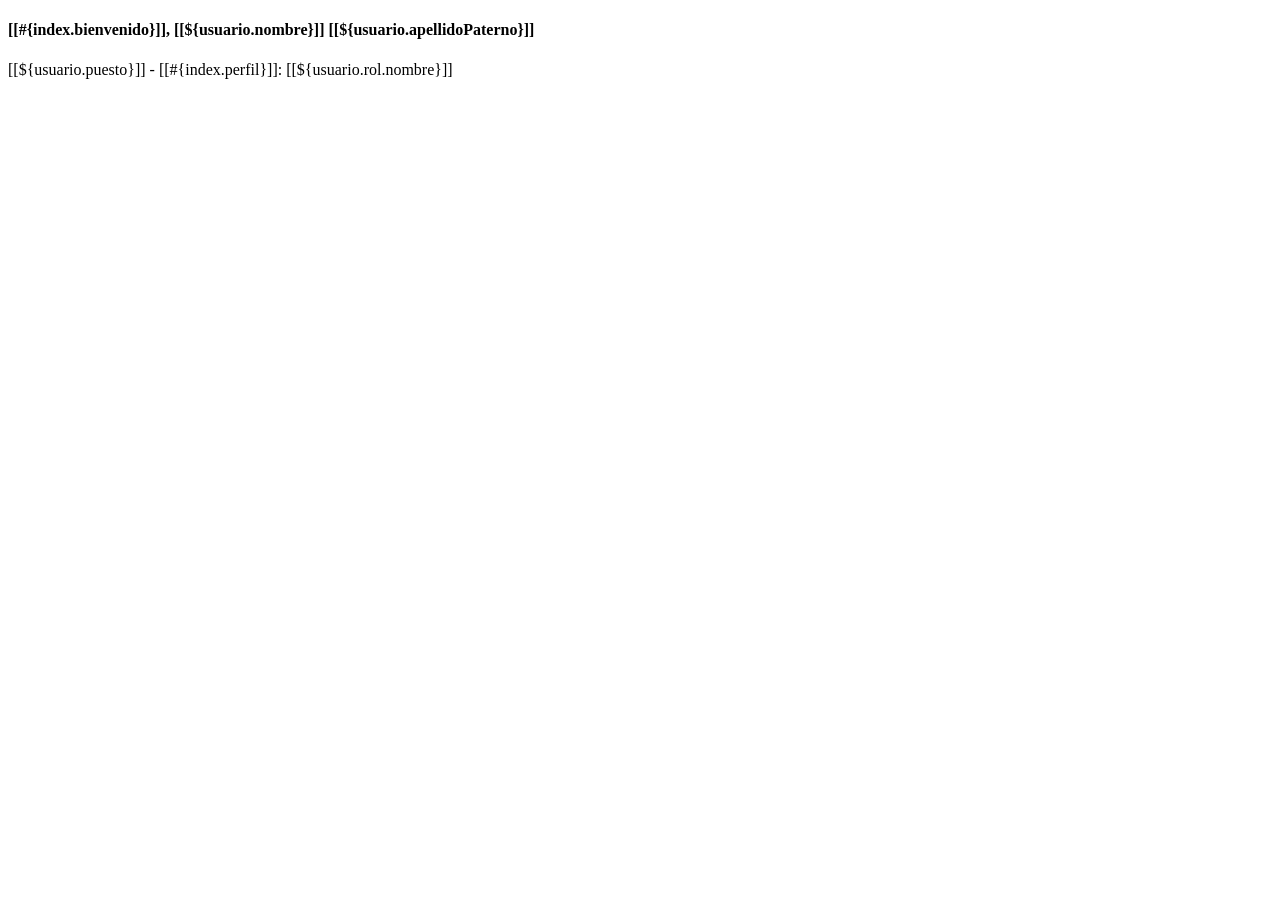
<file: src/main/resources/templates/index.html>
<!DOCTYPE html>
<html xmlns="http://www.w3.org/1999/xhtml"
      xmlns:th="http://www.thymeleaf.org"
      xmlns:sec="http://www.thymeleaf.org/thymeleaf-extras-springsecurity6">
    <head th:replace="~{general/fragmentos :: head}"></head>
    <body>
        <header th:replace="~{general/fragmentos :: header}"></header>

        <section class="container py-4">
            <div class="card p-3" th:if="${usuario != null}">
                <h4>[[#{index.bienvenido}]], [[${usuario.nombre}]] [[${usuario.apellidoPaterno}]]</h4>
                <p class="mb-0 text-muted">
                    [[${usuario.puesto}]] - [[#{index.perfil}]]: [[${usuario.rol.nombre}]]
                </p>
            </div>
        </section>

        <footer th:replace="~{general/fragmentos :: footer}"></footer>
    </body>
</html>
</file>
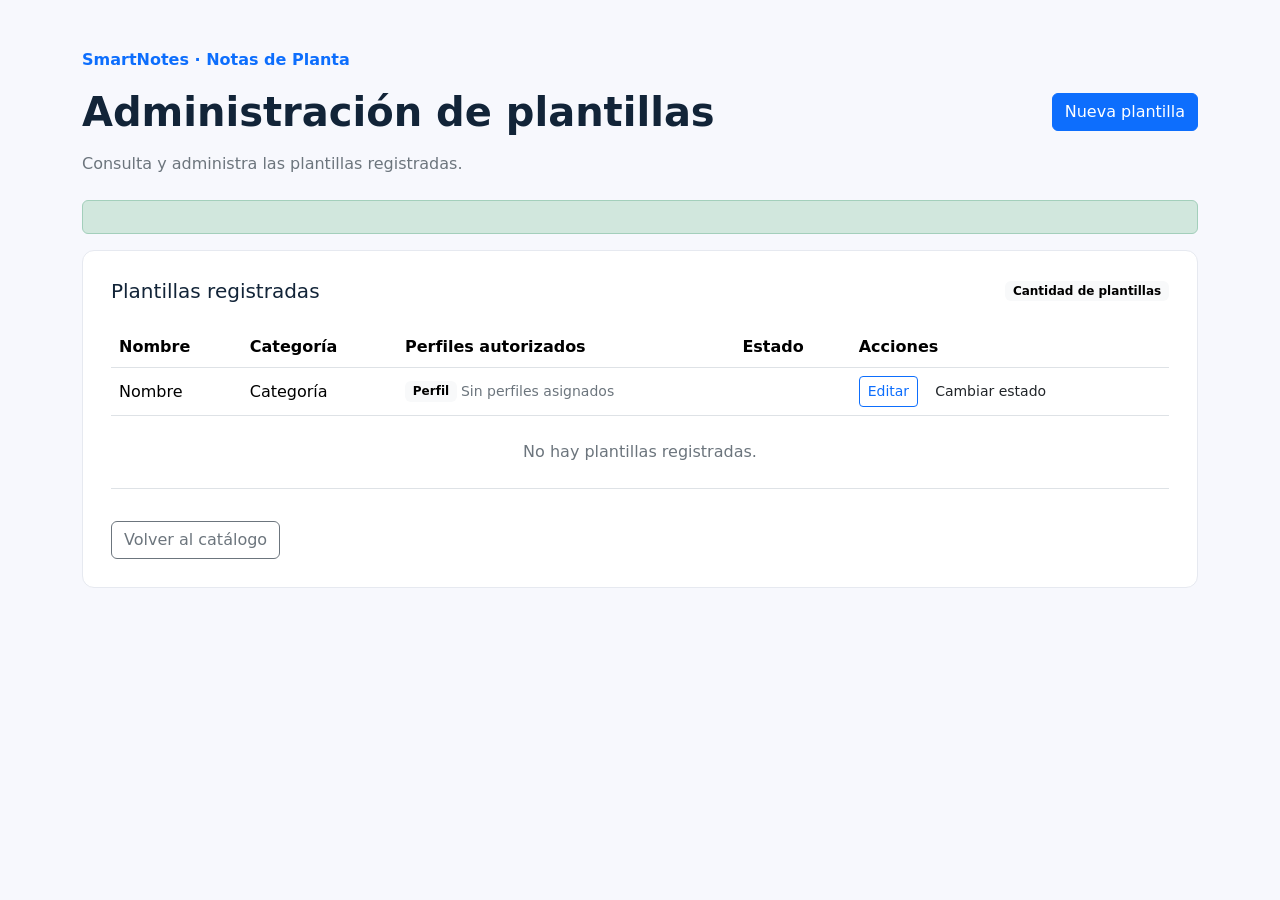
<file: src/main/resources/templates/administracionplantillas.html>
<!DOCTYPE html>
<html lang="es" xmlns:th="http://www.thymeleaf.org">
    <head>
        <meta charset="UTF-8">
        <meta name="viewport" content="width=device-width, initial-scale=1.0">

        <title>Administración de plantillas | SmartNotes</title>

        <link rel="stylesheet"
              href="https://cdn.jsdelivr.net/npm/bootstrap@5.3.8/dist/css/bootstrap.min.css"
              th:href="@{/webjars/bootstrap/5.3.8/css/bootstrap.min.css}">

        <style>
            body {
                background: #f7f8fd;
                color: #122438;
            }

            .panel {
                background: white;
                border: 1px solid #e6e9f0;
                border-radius: 12px;
                padding: 28px;
            }

            .table .btn {
                white-space: nowrap;
            }
        </style>
    </head>

    <body>
        <header th:replace="~{general/fragmentos :: header}"></header>
        <main class="container py-5">

            <p class="fw-bold text-primary">
                SmartNotes · Notas de Planta
            </p>

            <div class="d-flex flex-wrap justify-content-between
                 align-items-center gap-3 mb-3">

                <h1 class="fw-bold mb-0">
                    Administración de plantillas
                </h1>

                <a th:href="@{/plantillas/nueva}"
                   class="btn btn-primary">
                    Nueva plantilla
                </a>
            </div>

            <p class="text-secondary mb-4">
                Consulta y administra las plantillas registradas.
            </p>

            <div class="alert alert-success"
                 role="status"
                 th:if="${mensaje != null}"
                 th:text="${mensaje}">
            </div>

            <section class="panel">

                <div class="d-flex flex-wrap justify-content-between
                     align-items-center gap-2 mb-4">

                    <h2 class="h5 mb-0">
                        Plantillas registradas
                    </h2>

                    <span class="badge text-bg-light"
                          th:text="|${#lists.size(plantillas)} registradas|">
                        Cantidad de plantillas
                    </span>
                </div>

                <div class="table-responsive">
                    <table class="table align-middle">

                        <thead>
                            <tr>
                                <th scope="col">Nombre</th>
                                <th scope="col">Categoría</th>
                                <th scope="col">Perfiles autorizados</th>
                                <th scope="col">Estado</th>
                                <th scope="col">Acciones</th>
                            </tr>
                        </thead>

                        <tbody>
                            <tr th:each="plantilla : ${plantillas}">

                                <td th:text="${plantilla.nombre}">
                                    Nombre
                                </td>

                                <td th:text="${plantilla.categoria != null
                                    ? plantilla.categoria.nombre
                                    : 'Sin categoría'}">
                                    Categoría
                                </td>

                                <td>
                                    <div class="d-flex flex-wrap gap-1">
                                        <span class="badge text-bg-light"
                                              th:each="rol : ${plantilla.roles}"
                                              th:text="${rol.nombre}">
                                            Perfil
                                        </span>

                                        <span class="text-secondary small"
                                              th:if="${#sets.isEmpty(plantilla.roles)}">
                                            Sin perfiles asignados
                                        </span>
                                    </div>
                                </td>

                                <td>
                                    <span class="badge"
                                          th:classappend="${plantilla.activo}
                                          ? 'text-bg-success'
                                          : 'text-bg-secondary'"
                                          th:text="${plantilla.activo}
                                          ? 'Activa'
                                          : 'Inactiva'">
                                        Estado
                                    </span>
                                </td>

                                <td>
                                    <div class="d-flex flex-wrap gap-2">

                                        <a class="btn btn-outline-primary btn-sm"
                                           th:href="@{/plantillas/{id}/editar(
                                           id=${plantilla.idPlantilla}
                                           )}">
                                            Editar
                                        </a>

                                        <form method="post"
                                              th:action="@{/plantillas/{id}/estado(
                                              id=${plantilla.idPlantilla}
                                              )}">

                                            <input type="hidden"
                                                   name="activa"
                                                   th:value="${!plantilla.activo}">

                                            <button type="submit"
                                                    class="btn btn-sm"
                                                    th:classappend="${plantilla.activo}
                                                    ? 'btn-outline-danger'
                                                    : 'btn-outline-success'"
                                                    th:text="${plantilla.activo}
                                                    ? 'Desactivar'
                                                    : 'Activar'">
                                                Cambiar estado
                                            </button>
                                        </form>

                                    </div>
                                </td>
                            </tr>

                            <tr th:if="${#lists.isEmpty(plantillas)}">
                                <td colspan="5"
                                    class="text-center text-secondary py-4">
                                    No hay plantillas registradas.
                                </td>
                            </tr>
                        </tbody>

                    </table>
                </div>

                <a th:href="@{/plantillas}"
                   class="btn btn-outline-secondary mt-3">
                    Volver al catálogo
                </a>

            </section>
        </main>
    </body>
</html>
</file>
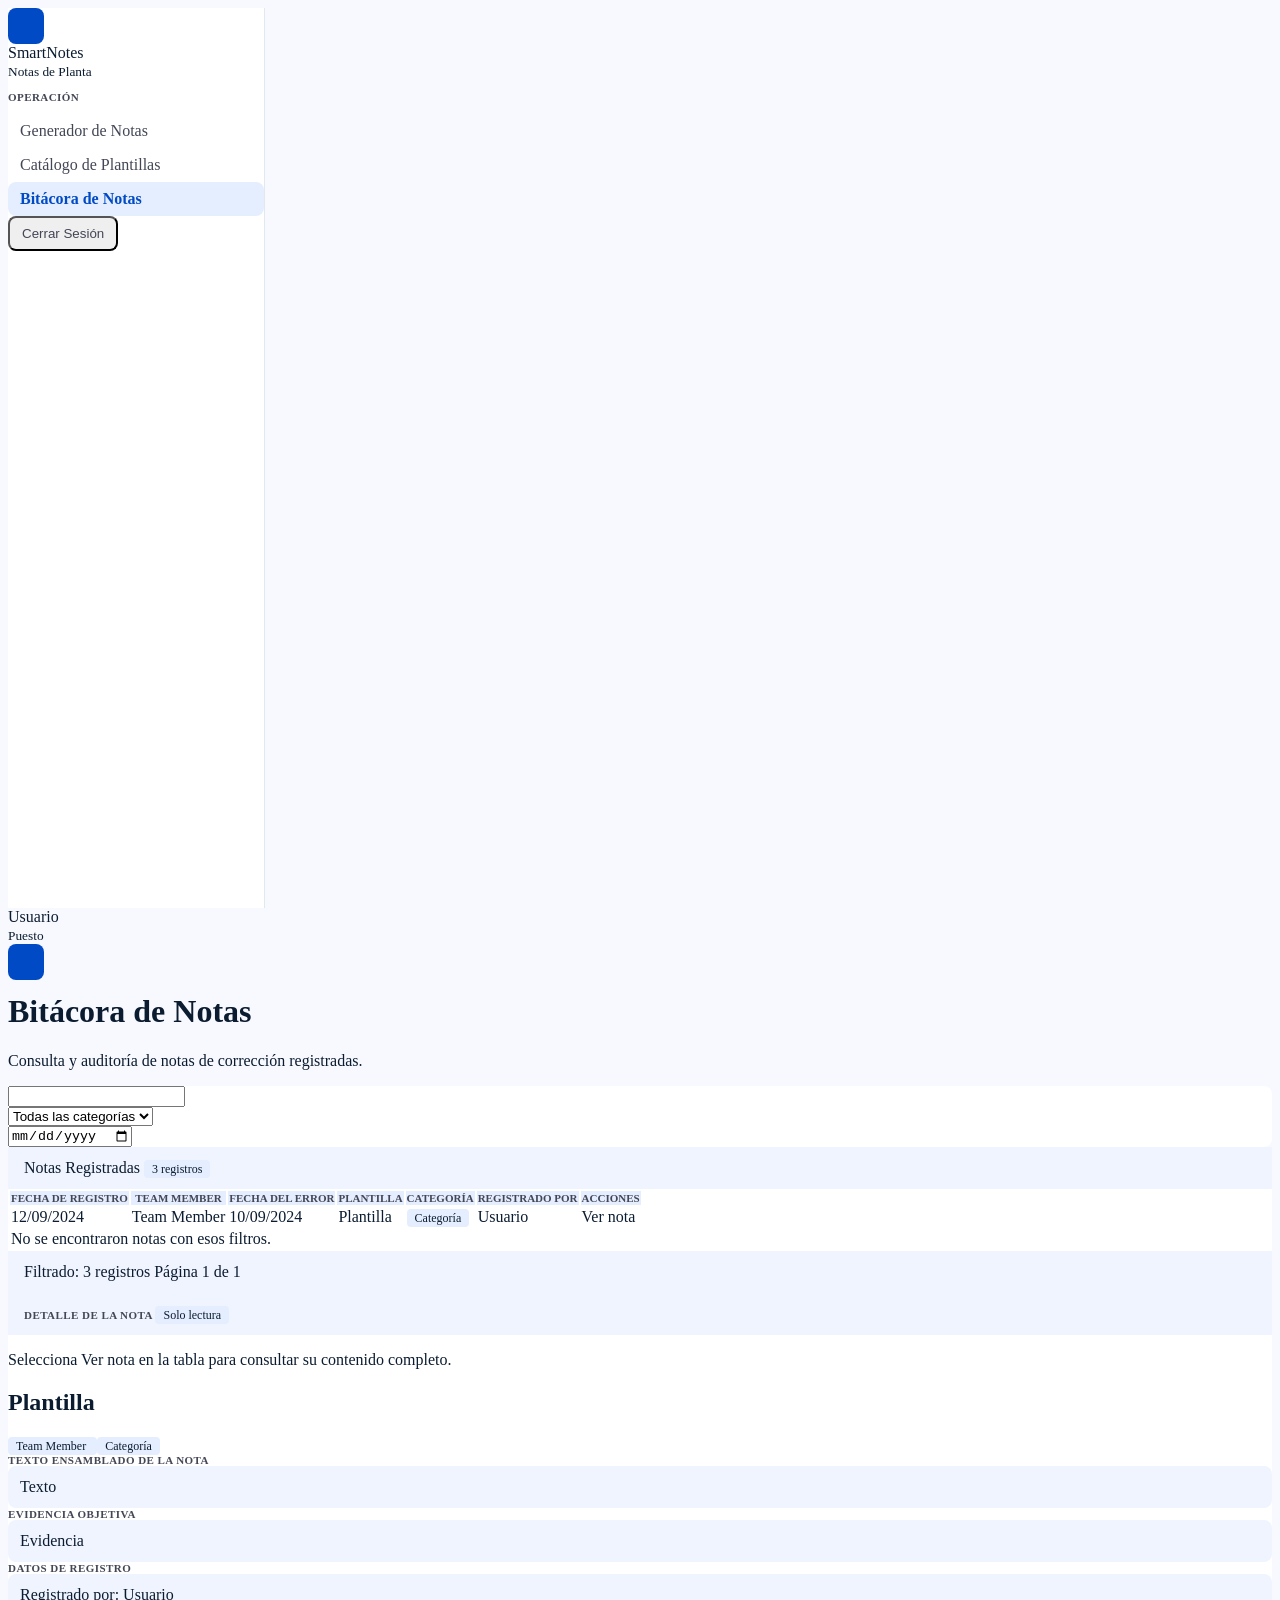
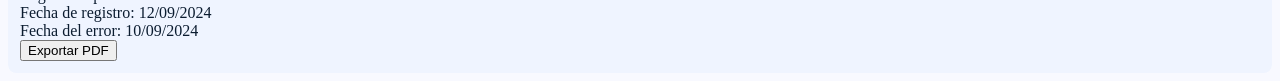
<file: src/main/resources/templates/bitacora.html>
<!DOCTYPE html>
<html lang="es" xmlns:th="http://www.thymeleaf.org">

    <head th:replace="~{general/fragmentos :: head}"></head>

    <style>
        body {
            background: #f8f9ff;
            color: #0b1c30;
        }
        .menu-lateral {
            width: 256px;
            min-height: 100vh;
            background: #fff;
            border-right: 1px solid #e2e8f0;
        }
        .logo {
            width: 36px;
            height: 36px;
            border-radius: 8px;
            background: #004ac6;
            color: #fff;
            display: inline-flex;
            align-items: center;
            justify-content: center;
        }
        .opcion {
            color: #434655;
            border-radius: 8px;
            padding: 8px 12px;
            text-decoration: none;
            display: block;
        }
        .opcion:hover {
            background: #e5eeff;
        }
        .opcion-activa {
            background: #e5eeff;
            color: #004ac6;
            font-weight: 600;
        }
        .tarjeta {
            background: #fff;
            border-radius: 8px;
        }
        .tarjeta-cabecera {
            background: #eff4ff;
            padding: 12px 16px;
        }
        .tabla-bitacora th {
            background: #e5eeff;
            font-size: 11px;
            text-transform: uppercase;
            color: #434655;
        }
        .fila-activa {
            background: #dce9ff;
        }
        .caja-gris {
            background: #eff4ff;
            border-radius: 8px;
            padding: 12px;
        }
        .etiqueta {
            font-size: 11px;
            text-transform: uppercase;
            letter-spacing: .04em;
            color: #434655;
            font-weight: 600;
        }
        .chip {
            background: #e5eeff;
            border-radius: 4px;
            padding: 2px 8px;
            font-size: 12px;
        }
    </style>

    <body>
        <div class="d-flex">

            <aside class="menu-lateral d-flex flex-column justify-content-between d-print-none">
                <div>
                    <div class="d-flex align-items-center gap-2 p-3 border-bottom">
                        <span class="logo"><i class="fa-solid fa-pen-to-square"></i></span>
                        <div>
                            <div class="fw-bold lh-1">SmartNotes</div>
                            <small class="text-secondary" th:text="#{plantilla.notasPlanta}">Notas de Planta</small>
                        </div>
                    </div>

                    <p class="etiqueta px-3 pt-3 mb-2" th:text="#{bitacora.operacion}">Operación</p>
                    <nav class="px-2 d-flex flex-column gap-1">
                        <a class="opcion" th:href="@{/Generador_Notas/generador}">
                            <i class="fa-solid fa-file-pen me-2"></i><span th:text="#{bitacora.generador}">Generador de Notas</span>
                        </a>
                        <a class="opcion" th:href="@{/plantillas}">
                            <i class="fa-solid fa-table-cells-large me-2"></i><span th:text="#{bitacora.catalogo}">Catálogo de Plantillas</span>
                        </a>
                        <a class="opcion opcion-activa" th:href="@{/bitacora}">
                            <i class="fa-solid fa-clock-rotate-left me-2"></i><span th:text="#{bitacora.titulo}">Bitácora de Notas</span>
                        </a>
                    </nav>
                </div>

                <form th:action="@{/logout}" method="post" class="p-2 border-top">
                    <button type="submit" class="opcion text-danger border-0 bg-transparent w-100 text-start">
                        <i class="fa-solid fa-right-from-bracket me-2"></i><span th:text="#{accion.cerrar_sesion}">Cerrar Sesión</span>
                    </button>
                </form>
            </aside>

            <div class="flex-grow-1">

                <div class="bg-white border-bottom d-flex justify-content-end
                     align-items-center gap-3 px-4 d-print-none" style="height: 64px;">
                    <div class="text-end" th:if="${usuario != null}">
                        <div class="fw-semibold lh-sm"
                             th:text="|${usuario.nombre} ${usuario.apellidoPaterno}|">Usuario</div>
                        <small class="text-secondary" th:text="${usuario.puesto}">Puesto</small>
                    </div>
                    <span class="logo rounded-circle"><i class="fa-solid fa-user"></i></span>
                </div>

                <main class="p-4">

                    <h1 class="fw-bold h2 mb-1" th:text="#{bitacora.titulo}">Bitácora de Notas</h1>
                    <p class="text-secondary mb-4" th:text="#{bitacora.subtitulo}">
                        Consulta y auditoría de notas de corrección registradas.
                    </p>

                    <form method="get" th:action="@{/bitacora}"
                          class="tarjeta shadow-sm p-3 mb-4 d-print-none">
                        <div class="row g-3">
                            <div class="col-md">
                                <input type="search" name="nombre" class="form-control"
                                       th:placeholder="#{bitacora.buscar}"
                                       th:value="${nombre}">
                            </div>

                            <div class="col-md-3">
                                <select name="idCategoria" class="form-select"
                                        onchange="this.form.submit()">
                                    <option value="" th:text="#{bitacora.todasCategorias}">Todas las categorías</option>
                                    <option th:each="categoria : ${categorias}"
                                            th:value="${categoria.idCategoria}"
                                            th:text="${categoria.nombre}"
                                            th:selected="${idCategoria != null
                                            and idCategoria == categoria.idCategoria}">
                                        Categoría
                                    </option>
                                </select>
                            </div>

                            <div class="col-md-3">
                                <input type="date" name="fecha" class="form-control"
                                       th:value="${fecha}" onchange="this.form.submit()">
                            </div>
                        </div>
                    </form>

                    <div class="row g-4 align-items-start">

                        <section class="col-xl-8">
                            <div class="tarjeta shadow-sm overflow-hidden">

                                <div class="tarjeta-cabecera d-flex justify-content-between
                                     align-items-center">
                                    <span class="fw-semibold" th:text="#{bitacora.notasRegistradas}">Notas Registradas</span>
                                    <span class="chip text-uppercase"
                                          th:text="|${#lists.size(notas)} #{bitacora.registros}|">3 registros</span>
                                </div>

                                <div class="table-responsive">
                                    <table class="table tabla-bitacora align-middle mb-0">
                                        <thead>
                                            <tr>
                                                <th th:text="#{bitacora.col.fechaRegistro}">Fecha de registro</th>
                                                <th th:text="#{bitacora.col.teamMember}">Team Member</th>
                                                <th th:text="#{bitacora.col.fechaError}">Fecha del error</th>
                                                <th th:text="#{bitacora.col.plantilla}">Plantilla</th>
                                                <th th:text="#{bitacora.col.categoria}">Categoría</th>
                                                <th th:text="#{bitacora.col.registradoPor}">Registrado por</th>
                                                <th class="text-end" th:text="#{bitacora.col.acciones}">Acciones</th>
                                            </tr>
                                        </thead>

                                        <tbody>
                                            <tr th:each="nota : ${notas}"
                                                th:classappend="${seleccionada != null
                                                and seleccionada.idNota == nota.idNota}
                                                ? 'fila-activa' : ''">

                                                <td th:text="${nota.fechaCreacion != null
                                                    ? #temporals.format(nota.fechaCreacion, 'dd/MM/yyyy')
                                                    : (nota.fechaEmision != null
                                                    ? #temporals.format(nota.fechaEmision, 'dd/MM/yyyy')
                                                    : '-')}">12/09/2024</td>

                                                <td class="fw-medium"
                                                    th:text="${nota.teamMember.nombre}">Team Member</td>

                                                <td th:text="${nota.fechaError != null
                                                    ? #temporals.format(nota.fechaError, 'dd/MM/yyyy')
                                                    : '-'}">10/09/2024</td>

                                                <td th:text="${nota.plantilla != null
                                                    ? nota.plantilla.nombre : '-'}">Plantilla</td>

                                                <td>
                                                    <span class="chip"
                                                          th:text="${nota.categoria != null
                                                          ? nota.categoria.nombre : 'N/A'}">Categoría</span>
                                                </td>

                                                <td th:text="|${nota.usuario.nombre} ${nota.usuario.apellidoPaterno}|">
                                                    Usuario
                                                </td>

                                                <td class="text-end">
                                                    <a class="btn btn-sm"
                                                       th:classappend="${seleccionada != null
                                                       and seleccionada.idNota == nota.idNota}
                                                       ? 'btn-primary' : 'btn-light'"
                                                       th:href="@{/bitacora(id=${nota.idNota},
                                                       nombre=${nombre}, idCategoria=${idCategoria},
                                                       fecha=${fecha})}"
                                                       th:text="#{bitacora.verNota}">
                                                        Ver nota
                                                    </a>
                                                </td>
                                            </tr>

                                            <tr th:if="${#lists.isEmpty(notas)}">
                                                <td colspan="7" class="text-center text-secondary py-4"
                                                    th:text="#{bitacora.sinResultados}">
                                                    No se encontraron notas con esos filtros.
                                                </td>
                                            </tr>
                                        </tbody>
                                    </table>
                                </div>

                                <div class="tarjeta-cabecera d-flex justify-content-between
                                     small text-secondary">
                                    <span th:text="|#{bitacora.filtrado}: ${#lists.size(notas)} #{bitacora.registros}|">
                                        Filtrado: 3 registros
                                    </span>
                                    <span th:text="#{bitacora.pagina}">Página 1 de 1</span>
                                </div>
                            </div>
                        </section>

                        <section class="col-xl-4">
                            <div class="tarjeta shadow-sm overflow-hidden position-sticky"
                                 style="top: 16px;">

                                <div class="tarjeta-cabecera d-flex justify-content-between
                                     align-items-center">
                                    <span class="etiqueta">
                                        <i class="fa-solid fa-eye text-primary me-1"></i>
                                        <span th:text="#{bitacora.detalle}">Detalle de la nota</span>
                                    </span>
                                    <span class="chip">
                                        <i class="fa-solid fa-lock me-1"></i><span th:text="#{bitacora.soloLectura}">Solo lectura</span>
                                    </span>
                                </div>

                                <div class="p-3" th:if="${seleccionada == null}">
                                    <p class="text-secondary mb-0" th:text="#{bitacora.seleccione}">
                                        Selecciona Ver nota en la tabla para consultar
                                        su contenido completo.
                                    </p>
                                </div>

                                <div class="p-3 d-flex flex-column gap-3"
                                     th:if="${seleccionada != null}">

                                    <div>
                                        <h2 class="h5 fw-semibold mb-2"
                                            th:text="${seleccionada.plantilla != null
                                            ? seleccionada.plantilla.nombre : 'Nota de corrección'}">
                                            Plantilla
                                        </h2>
                                        <span class="chip me-1">
                                            <i class="fa-solid fa-user me-1"></i>
                                            <span th:text="${seleccionada.teamMember.nombre}">Team Member</span>
                                        </span>
                                        <span class="chip">
                                            <i class="fa-solid fa-folder me-1"></i>
                                            <span th:text="${seleccionada.categoria != null
                                                  ? seleccionada.categoria.nombre : 'N/A'}">Categoría</span>
                                        </span>
                                    </div>

                                    <div>
                                        <div class="etiqueta mb-1" th:text="#{bitacora.textoEnsamblado}">Texto ensamblado de la nota</div>
                                        <div class="caja-gris text-break"
                                             style="white-space: pre-wrap;"
                                             th:text="${seleccionada.contenidoGenerado != null
                                             ? seleccionada.contenidoGenerado : '-'}">Texto</div>
                                    </div>

                                    <div>
                                        <div class="etiqueta mb-1" th:text="#{bitacora.evidencia}">Evidencia objetiva</div>
                                        <div class="caja-gris d-flex gap-2">
                                            <i class="fa-solid fa-circle-check text-primary mt-1"></i>
                                            <span class="text-break"
                                                  th:text="${seleccionada.evidenciaObjetiva != null
                                                  ? seleccionada.evidenciaObjetiva
                                                  : #messages.msg('bitacora.sinEvidencia')}">Evidencia</span>
                                        </div>
                                    </div>

                                    <div>
                                        <div class="etiqueta mb-1" th:text="#{bitacora.datosRegistro}">Datos de registro</div>
                                        <div class="caja-gris small">
                                            <div class="d-flex justify-content-between mb-2">
                                                <span class="text-secondary" th:text="|#{bitacora.col.registradoPor}:|">Registrado por:</span>
                                                <span class="fw-medium text-end"
                                                      th:text="|${seleccionada.usuario.nombre} ${seleccionada.usuario.apellidoPaterno} (${seleccionada.usuario.puesto})|">
                                                    Usuario
                                                </span>
                                            </div>
                                            <div class="d-flex justify-content-between mb-2">
                                                <span class="text-secondary" th:text="|#{bitacora.col.fechaRegistro}:|">Fecha de registro:</span>
                                                <span th:text="${seleccionada.fechaCreacion != null
                                                      ? #temporals.format(seleccionada.fechaCreacion, 'dd/MM/yyyy')
                                                      : (seleccionada.fechaEmision != null
                                                      ? #temporals.format(seleccionada.fechaEmision, 'dd/MM/yyyy')
                                                      : '-')}">12/09/2024</span>
                                            </div>
                                            <div class="d-flex justify-content-between mb-3">
                                                <span class="text-secondary" th:text="|#{bitacora.col.fechaError}:|">Fecha del error:</span>
                                                <span th:text="${seleccionada.fechaError != null
                                                      ? #temporals.format(seleccionada.fechaError, 'dd/MM/yyyy')
                                                      : '-'}">10/09/2024</span>
                                            </div>

                                            <button type="button"
                                                    class="btn btn-primary btn-sm w-100 d-print-none"
                                                    onclick="window.print()">
                                                <i class="fa-solid fa-download me-1"></i><span th:text="#{bitacora.exportar}">Exportar PDF</span>
                                            </button>
                                        </div>
                                    </div>

                                </div>
                            </div>
                        </section>

                    </div>
                </main>
            </div>
        </div>
    </body>
</html>
</file>
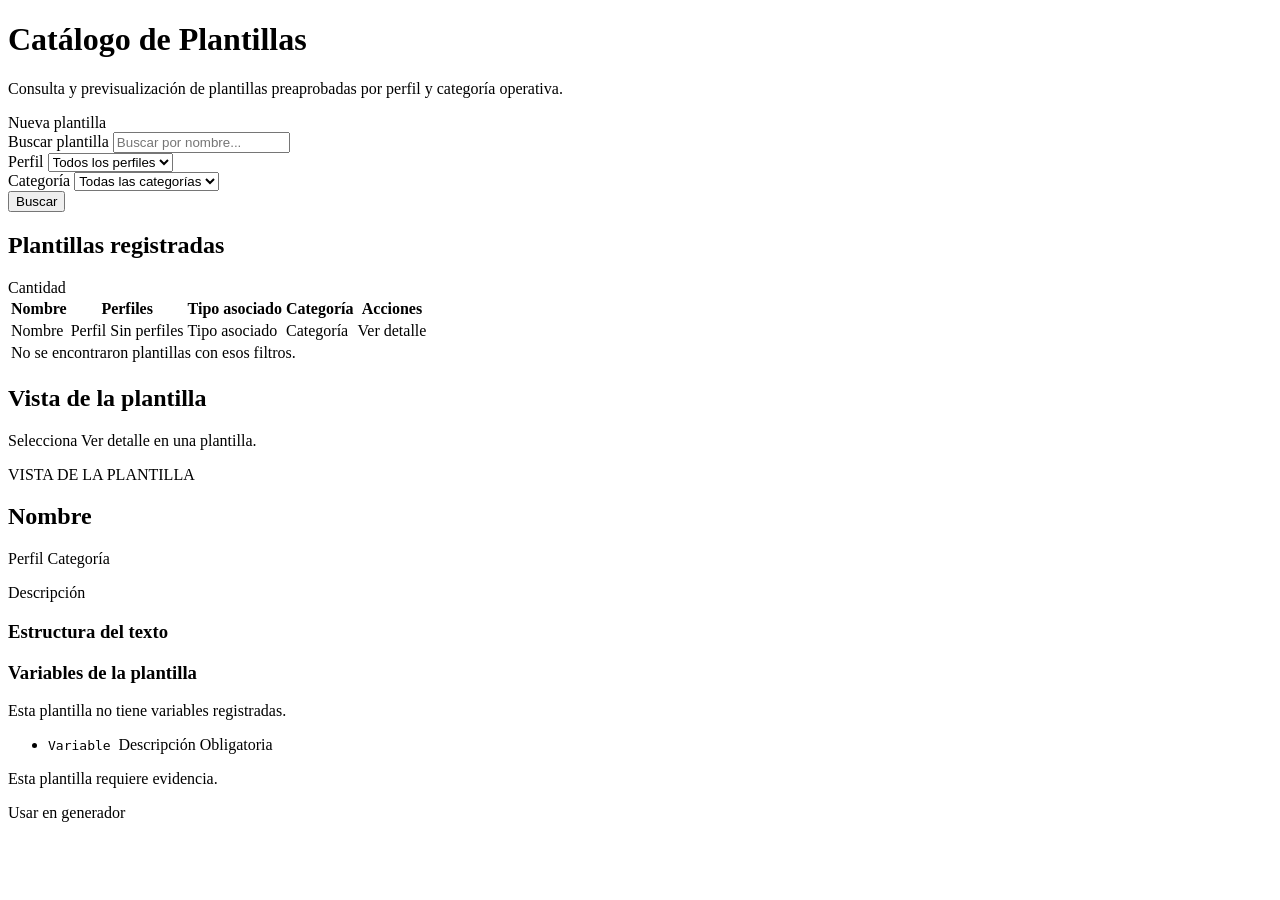
<file: src/main/resources/templates/catalogo.html>
<!DOCTYPE html>
<html lang="es" xmlns:th="http://www.thymeleaf.org">

    <head th:replace="~{general/fragmentos :: head}"></head>

    <body>
        <aside th:replace="~{general/fragmentos :: header}"></aside>

        <main class="container-fluid p-4 p-lg-5">

            <div th:replace="~{general/fragmentos :: usuarioActual}"></div>

            <h1 class="fw-bold">Catálogo de Plantillas</h1>

            <p class="text-secondary mb-4">
                Consulta y previsualización de plantillas preaprobadas
                por perfil y categoría operativa.
            </p>

            <div class="d-flex justify-content-end mb-3"
                 th:if="${esAdministrador}">
                <a th:href="@{/plantillas/nueva}"
                   class="btn btn-primary">
                    Nueva plantilla
                </a>
            </div>

            <!-- Búsqueda y filtros -->
            <section class="sn-panel mb-4" aria-label="Filtros de plantillas">
                <form method="get" th:action="@{/plantillas}">
                    <div class="row g-3 align-items-end">

                        <div class="col-lg-4">
                            <label for="nombre" class="form-label">
                                Buscar plantilla
                            </label>

                            <input type="search"
                                   id="nombre"
                                   name="nombre"
                                   class="form-control"
                                   placeholder="Buscar por nombre..."
                                   th:value="${nombre}">
                        </div>

                        <div class="col-lg-3">
                            <label for="perfil" class="form-label">
                                Perfil
                            </label>

                            <select id="perfil" name="perfil" class="form-select">
                                <option value=""
                                        th:selected="${perfil == ''}">
                                    Todos los perfiles
                                </option>

                                <option th:each="opcionRol : ${rolesDisponibles}"
                                        th:value="${opcionRol.nombre}"
                                        th:text="${opcionRol.nombre}"
                                        th:selected="${opcionRol.nombre == perfil}">
                                    Perfil
                                </option>
                            </select>
                        </div>

                        <div class="col-lg-3">
                            <label for="categoria" class="form-label">
                                Categoría
                            </label>

                            <select id="categoria"
                                    name="categoria"
                                    class="form-select">
                                <option value=""
                                        th:selected="${categoria == ''}">
                                    Todas las categorías
                                </option>

                                <option th:each="opcionCategoria : ${categoriasDisponibles}"
                                        th:value="${opcionCategoria.nombre}"
                                        th:text="${opcionCategoria.nombre}"
                                        th:selected="${opcionCategoria.nombre == categoria}">
                                    Categoría
                                </option>
                            </select>
                        </div>

                        <div class="col-lg-2">
                            <button type="submit" class="btn btn-primary w-100">
                                Buscar
                            </button>
                        </div>

                    </div>
                </form>
            </section>

            <div class="row g-4">

                <!-- Resultados -->
                <section class="col-xl-8">
                    <div class="sn-panel">

                        <div class="d-flex flex-wrap justify-content-between
                             align-items-center gap-2 mb-4">
                            <h2 class="h5 mb-0">Plantillas registradas</h2>

                            <span class="badge text-bg-light"
                                  th:text="|${#lists.size(plantillas)} disponibles|">
                                Cantidad
                            </span>
                        </div>

                        <div class="table-responsive">
                            <table class="table align-middle sn-tabla">
                                <thead>
                                    <tr>
                                        <th scope="col">Nombre</th>
                                        <th scope="col">Perfiles</th>
                                        <th scope="col">Tipo asociado</th>
                                        <th scope="col">Categoría</th>
                                        <th scope="col">Acciones</th>
                                    </tr>
                                </thead>

                                <tbody>
                                    <tr th:each="plantilla : ${plantillas}">
                                        <td th:text="${plantilla.nombre}">Nombre</td>

                                        <td>
                                            <div class="d-flex flex-wrap gap-1">
                                                <span class="badge text-bg-light"
                                                      th:each="rol : ${plantilla.roles}"
                                                      th:text="${rol.nombre}">
                                                    Perfil
                                                </span>

                                                <span class="text-secondary"
                                                      th:if="${#sets.isEmpty(plantilla.roles)}">
                                                    Sin perfiles
                                                </span>
                                            </div>
                                        </td>

                                        <td th:text="${plantilla.tipoAsociado}">
                                            Tipo asociado
                                        </td>

                                        <td th:text="${plantilla.categoria != null
                                            ? plantilla.categoria.nombre
                                            : 'Sin categoría'}">
                                            Categoría
                                        </td>

                                        <td>
                                            <a class="btn btn-outline-primary btn-sm"
                                               th:href="@{/plantillas(
                                               id=${plantilla.idPlantilla},
                                               nombre=${nombre},
                                               perfil=${perfil},
                                               categoria=${categoria}
                                               )}">
                                                Ver detalle
                                            </a>
                                        </td>
                                    </tr>

                                    <tr th:if="${#lists.isEmpty(plantillas)}">
                                        <td colspan="5"
                                            class="text-center text-secondary py-4">
                                            No se encontraron plantillas con esos filtros.
                                        </td>
                                    </tr>
                                </tbody>
                            </table>
                        </div>
                    </div>
                </section>

                <!-- Detalle -->
                <section class="col-xl-4">
                    <div class="sn-panel">

                        <div th:if="${seleccionada == null}">
                            <h2 class="h5 mb-3">Vista de la plantilla</h2>

                            <p class="text-secondary mb-0">
                                Selecciona Ver detalle en una plantilla.
                            </p>
                        </div>

                        <div th:if="${seleccionada != null}">
                            <p class="small text-secondary">
                                VISTA DE LA PLANTILLA
                            </p>

                            <h2 class="h5 fw-bold mb-3"
                                th:text="${seleccionada.nombre}">
                                Nombre
                            </h2>

                            <div class="d-flex flex-wrap gap-1 mb-3">
                                <span class="badge text-bg-light"
                                      th:each="rol : ${seleccionada.roles}"
                                      th:text="${rol.nombre}">
                                    Perfil
                                </span>

                                <span class="badge text-bg-light"
                                      th:if="${seleccionada.categoria != null}"
                                      th:text="${seleccionada.categoria.nombre}">
                                    Categoría
                                </span>
                            </div>

                            <p th:text="${seleccionada.descripcion}">
                                Descripción
                            </p>

                            <h3 class="h6">Estructura del texto</h3>

                            <div class="sn-texto-plantilla mb-4"
                                 th:text="${seleccionada.contenido}"></div>

                            <h3 class="h6">Variables de la plantilla</h3>

                            <p class="text-secondary small"
                               th:if="${#lists.isEmpty(seleccionada.variables)}">
                                Esta plantilla no tiene variables registradas.
                            </p>

                            <ul class="list-group list-group-flush">
                                <li class="list-group-item px-0"
                                    th:each="relacion : ${seleccionada.variables}">

                                    <div th:if="${relacion.variable != null}">
                                        <code th:text="|[${relacion.variable.nombre}]|">
                                            Variable
                                        </code>

                                        <span th:text="${relacion.variable.descripcion}">
                                            Descripción
                                        </span>

                                        <span class="badge text-bg-primary"
                                              th:if="${relacion.obligatoria}">
                                            Obligatoria
                                        </span>
                                    </div>
                                </li>
                            </ul>

                            <p class="small text-secondary mt-3 mb-0"
                               th:if="${seleccionada.requiereEvidencia}">
                                Esta plantilla requiere evidencia.
                            </p>

                            <div class="d-flex justify-content-end mt-4">
                                <a class="btn btn-primary"
                                   th:href="@{/Generador_Notas/generador(
                                   plantillaId=${seleccionada.idPlantilla}
                                   )}">
                                    Usar en generador
                                </a>
                            </div>
                        </div>

                    </div>
                </section>

            </div>
        </main>
    </body>
</html>
</file>
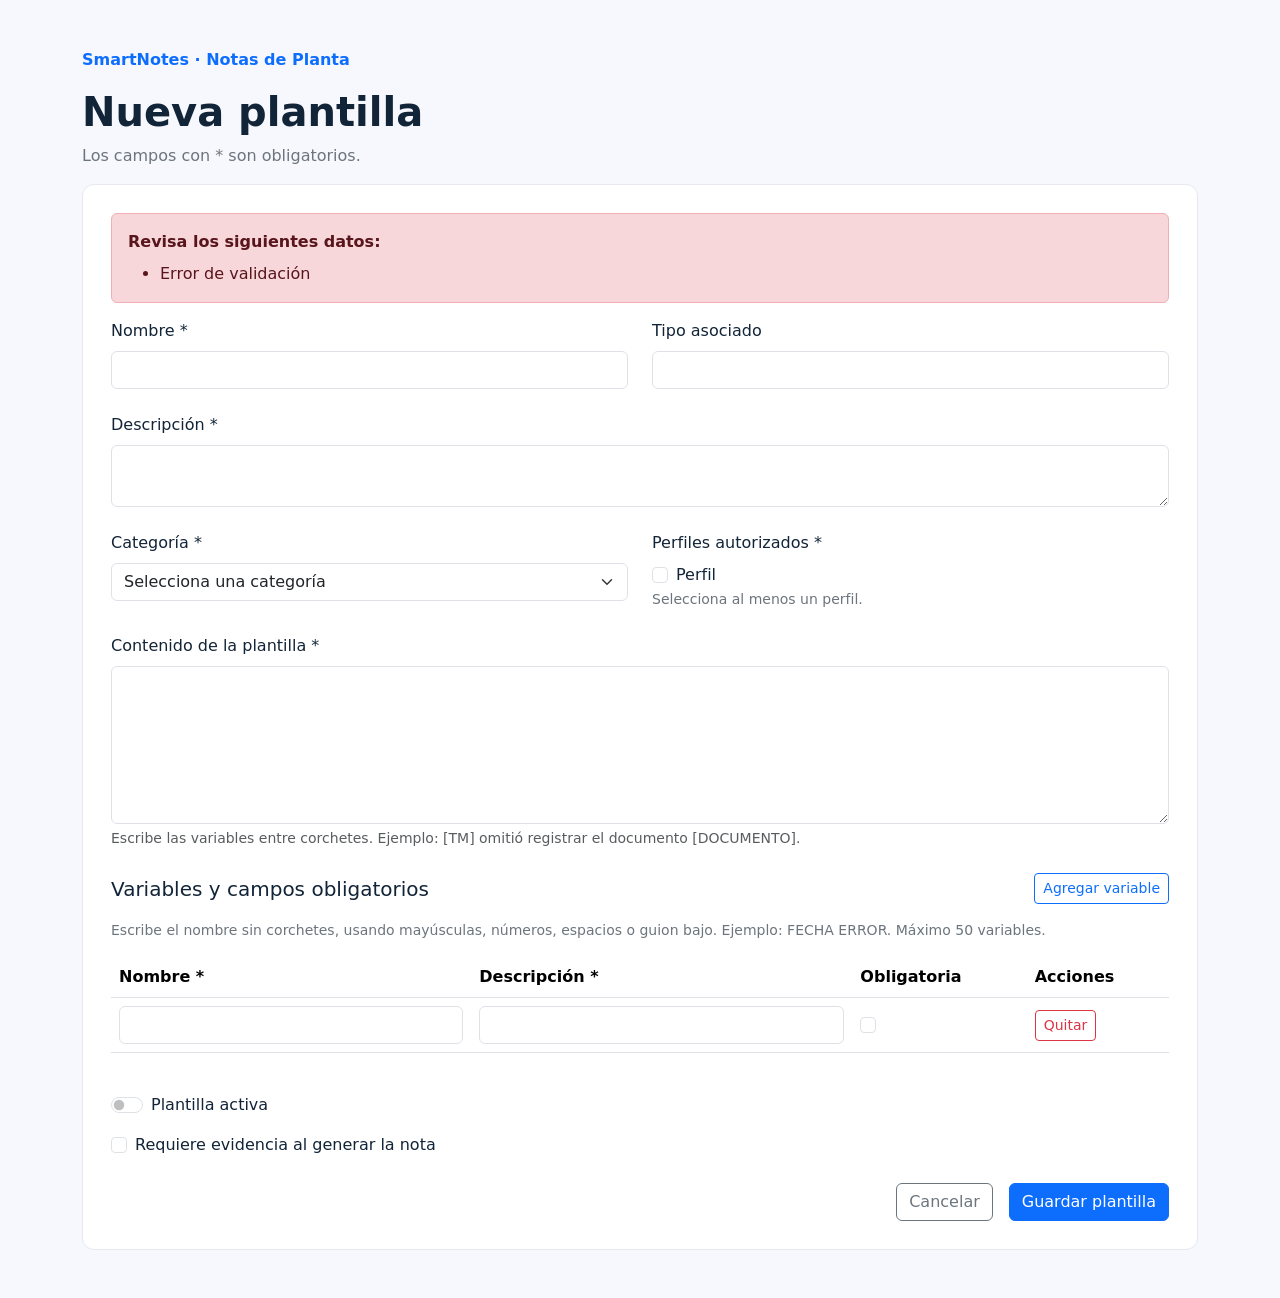
<file: src/main/resources/templates/formularioplantilla.html>
<!DOCTYPE html>
<html lang="es" xmlns:th="http://www.thymeleaf.org">
    <head>
        <meta charset="UTF-8">
        <meta name="viewport" content="width=device-width, initial-scale=1.0">

        <title>Formulario de plantilla | SmartNotes</title>

        <link rel="stylesheet"
              href="https://cdn.jsdelivr.net/npm/bootstrap@5.3.8/dist/css/bootstrap.min.css"
              th:href="@{/webjars/bootstrap/5.3.8/css/bootstrap.min.css}">

        <style>
            body {
                background: #f7f8fd;
                color: #122438;
            }

            .panel {
                background: white;
                border: 1px solid #e6e9f0;
                border-radius: 12px;
                padding: 28px;
            }

            .tabla-variables {
                min-width: 650px;
            }

            .nombre-variable {
                min-width: 170px;
            }

            .descripcion-variable {
                min-width: 240px;
            }
        </style>
    </head>

    <body>
        <header th:replace="~{general/fragmentos :: header}"></header>
        <main class="container py-5">
            <p class="fw-bold text-primary">
                SmartNotes · Notas de Planta
            </p>

            <h1 class="fw-bold"
                th:text="${plantilla.idPlantilla == null}
                ? 'Nueva plantilla'
                : 'Editar plantilla'">
                Nueva plantilla
            </h1>

            <p class="text-secondary">
                Los campos con * son obligatorios.
            </p>

            <form class="panel"
                  id="formularioPlantilla"
                  th:object="${plantilla}"
                  th:action="@{/plantillas/guardar}"
                  method="post"
                  novalidate>

                <!-- Errores del servidor -->
                <div class="alert alert-danger"
                     role="alert"
                     th:if="${#fields.hasAnyErrors()}">
                    <p class="fw-bold mb-2">Revisa los siguientes datos:</p>

                    <ul class="mb-0">
                        <li th:each="error : ${#fields.allErrors()}"
                            th:text="${error}">
                            Error de validación
                        </li>
                    </ul>
                </div>

                <!-- Errores del navegador -->
                <div id="erroresNavegador"
                     class="alert alert-danger"
                     role="alert"
                     hidden></div>

                <input type="hidden" th:field="*{idPlantilla}">

                <div class="row g-4">

                    <div class="col-md-6">
                        <label for="nombre" class="form-label">
                            Nombre *
                        </label>

                        <input type="text"
                               class="form-control"
                               id="nombre"
                               th:field="*{nombre}"
                               maxlength="100"
                               required>
                    </div>

                    <div class="col-md-6">
                        <label for="tipoAsociado" class="form-label">
                            Tipo asociado
                        </label>

                        <input type="text"
                               class="form-control"
                               id="tipoAsociado"
                               th:field="*{tipoAsociado}"
                               maxlength="100">
                    </div>

                    <div class="col-12">
                        <label for="descripcion" class="form-label">
                            Descripción *
                        </label>

                        <textarea class="form-control"
                                  id="descripcion"
                                  th:field="*{descripcion}"
                                  rows="2"
                                  maxlength="300"
                                  required></textarea>
                    </div>

                    <!-- Categorías de la base de datos -->
                    <div class="col-md-6">
                        <label for="idCategoria" class="form-label">
                            Categoría *
                        </label>

                        <select class="form-select"
                                id="idCategoria"
                                th:field="*{idCategoria}"
                                required>
                            <option value="">Selecciona una categoría</option>

                            <option th:each="categoria : ${categoriasDisponibles}"
                                    th:value="${categoria.idCategoria}"
                                    th:text="${categoria.nombre}">
                                Categoría
                            </option>
                        </select>
                    </div>

                    <!-- Roles de la base de datos -->
                    <div class="col-md-6">
                        <fieldset>
                            <legend class="fs-6">
                                Perfiles autorizados *
                            </legend>

                            <div class="form-check"
                                 th:each="rol : ${rolesDisponibles}">

                                <input type="checkbox"
                                       class="form-check-input"
                                       th:field="*{idsRoles}"
                                       th:value="${rol.idRol}">

                                <label class="form-check-label"
                                       th:for="${#ids.prev('idsRoles')}"
                                       th:text="${rol.nombre}">
                                    Perfil
                                </label>
                            </div>

                            <p class="small text-secondary mb-0">
                                Selecciona al menos un perfil.
                            </p>
                        </fieldset>
                    </div>

                    <div class="col-12">
                        <label for="contenido" class="form-label">
                            Contenido de la plantilla *
                        </label>

                        <textarea class="form-control font-monospace"
                                  id="contenido"
                                  th:field="*{contenido}"
                                  rows="6"
                                  maxlength="10000"
                                  aria-describedby="ayudaContenido"
                                  required></textarea>

                        <div id="ayudaContenido" class="form-text">
                            Escribe las variables entre corchetes.
                            Ejemplo: [TM] omitió registrar el documento [DOCUMENTO].
                        </div>
                    </div>

                    <!-- Variables -->
                    <div class="col-12">
                        <div class="d-flex flex-wrap justify-content-between
                             align-items-center gap-2 mb-3">
                            <h2 class="h5 mb-0">
                                Variables y campos obligatorios
                            </h2>

                            <button type="button"
                                    id="agregarVariable"
                                    class="btn btn-outline-primary btn-sm">
                                Agregar variable
                            </button>
                        </div>

                        <p class="text-secondary small">
                            Escribe el nombre sin corchetes, usando mayúsculas,
                            números, espacios o guion bajo.
                            Ejemplo: FECHA ERROR. Máximo 50 variables.
                        </p>

                        <div class="table-responsive">
                            <table class="table align-middle tabla-variables">
                                <thead>
                                    <tr>
                                        <th scope="col">Nombre *</th>
                                        <th scope="col">Descripción *</th>
                                        <th scope="col">Obligatoria</th>
                                        <th scope="col">Acciones</th>
                                    </tr>
                                </thead>

                                <tbody id="filasVariables">
                                    <tr th:each="variable, estado : *{variables}">
                                        <td>
                                            <input type="text"
                                                   class="form-control nombre-variable"
                                                   data-campo="nombre"
                                                   maxlength="50"
                                                   pattern="[A-Z][A-Z0-9_ ]{0,49}"
                                                   aria-label="Nombre de la variable"
                                                   th:name="|variables[${estado.index}].nombre|"
                                                   th:value="${variable.nombre}"
                                                   required>
                                        </td>

                                        <td>
                                            <input type="text"
                                                   class="form-control descripcion-variable"
                                                   data-campo="descripcion"
                                                   maxlength="200"
                                                   aria-label="Descripción de la variable"
                                                   th:name="|variables[${estado.index}].descripcion|"
                                                   th:value="${variable.descripcion}"
                                                   required>
                                        </td>

                                        <td>
                                            <input type="checkbox"
                                                   class="form-check-input"
                                                   data-campo="obligatoria"
                                                   value="true"
                                                   aria-label="Variable obligatoria"
                                                   th:name="|variables[${estado.index}].obligatoria|"
                                                   th:checked="${variable.obligatoria}">

                                            <input type="hidden"
                                                   data-campo="marcador"
                                                   value="on"
                                                   th:name="|_variables[${estado.index}].obligatoria|">
                                        </td>

                                        <td>
                                            <button type="button"
                                                    class="btn btn-outline-danger btn-sm"
                                                    data-quitar>
                                                Quitar
                                            </button>
                                        </td>
                                    </tr>
                                </tbody>
                            </table>
                        </div>

                        <p id="sinVariables" class="small text-secondary">
                            No hay variables definidas.
                        </p>
                    </div>

                    <div class="col-12">
                        <div class="form-check form-switch mb-3">
                            <input type="checkbox"
                                   class="form-check-input"
                                   id="activo"
                                   th:field="*{activo}">

                            <label class="form-check-label" for="activo">
                                Plantilla activa
                            </label>
                        </div>

                        <div class="form-check">
                            <input type="checkbox"
                                   class="form-check-input"
                                   id="requiereEvidencia"
                                   th:field="*{requiereEvidencia}">

                            <label class="form-check-label"
                                   for="requiereEvidencia">
                                Requiere evidencia al generar la nota
                            </label>
                        </div>
                    </div>

                    <div class="col-12 d-flex flex-wrap justify-content-end gap-3">
                        <a th:href="@{/plantillas/administracion}"
                           class="btn btn-outline-secondary">
                            Cancelar
                        </a>

                        <button type="submit" class="btn btn-primary">
                            Guardar plantilla
                        </button>
                    </div>
                </div>
            </form>
        </main>

        <!-- Modelo para agregar filas -->
        <template id="modeloVariable">
            <tr>
                <td>
                    <input type="text"
                           class="form-control nombre-variable"
                           data-campo="nombre"
                           maxlength="50"
                           pattern="[A-Z][A-Z0-9_ ]{0,49}"
                           placeholder="Ej. DOCUMENTO"
                           aria-label="Nombre de la variable"
                           required>
                </td>

                <td>
                    <input type="text"
                           class="form-control descripcion-variable"
                           data-campo="descripcion"
                           maxlength="200"
                           placeholder="Descripción del campo"
                           aria-label="Descripción de la variable"
                           required>
                </td>

                <td>
                    <input type="checkbox"
                           class="form-check-input"
                           data-campo="obligatoria"
                           value="true"
                           aria-label="Variable obligatoria"
                           checked>

                    <input type="hidden"
                           data-campo="marcador"
                           value="on">
                </td>

                <td>
                    <button type="button"
                            class="btn btn-outline-danger btn-sm"
                            data-quitar>
                        Quitar
                    </button>
                </td>
            </tr>
        </template>

        <script>
            const formulario = document.getElementById("formularioPlantilla");
            const filas = document.getElementById("filasVariables");
            const agregar = document.getElementById("agregarVariable");
            const sinVariables = document.getElementById("sinVariables");
            const errores = document.getElementById("erroresNavegador");

            function actualizarIndices() {
                filas.querySelectorAll("tr").forEach(function (fila, indice) {
                    fila.querySelectorAll("[data-campo]").forEach(function (campo) {
                        const propiedad = campo.dataset.campo;

                        campo.name = propiedad === "marcador"
                                ? "_variables[" + indice + "].obligatoria"
                                : "variables[" + indice + "]." + propiedad;
                    });
                });

                sinVariables.hidden = filas.rows.length > 0;
                agregar.disabled = filas.rows.length >= 50;
            }

            function limpiarErrores() {
                errores.replaceChildren();
                errores.hidden = true;

                formulario.querySelectorAll(".is-invalid").forEach(function (campo) {
                    campo.classList.remove("is-invalid");
                    campo.removeAttribute("aria-invalid");
                });
            }

            agregar.addEventListener("click", function () {
                if (filas.rows.length >= 50) {
                    return;
                }

                const modelo = document.getElementById("modeloVariable");
                const fila = modelo.content.firstElementChild.cloneNode(true);

                filas.appendChild(fila);
                actualizarIndices();
                limpiarErrores();

                fila.querySelector('[data-campo="nombre"]').focus();
            });

            filas.addEventListener("click", function (evento) {
                const boton = evento.target.closest("[data-quitar]");

                if (boton) {
                    boton.closest("tr").remove();
                    actualizarIndices();
                    limpiarErrores();
                    agregar.focus();
                }
            });

            formulario.addEventListener("input", limpiarErrores);
            formulario.addEventListener("change", limpiarErrores);

            formulario.addEventListener("submit", function (evento) {
                limpiarErrores();
                actualizarIndices();

                const mensajes = [];
                let primerError = null;

                function registrarError(campo, mensaje) {
                    campo.classList.add("is-invalid");
                    campo.setAttribute("aria-invalid", "true");
                    mensajes.push(mensaje);

                    if (primerError === null) {
                        primerError = campo;
                    }
                }

                // Campos principales.
                const principales = [
                    ["nombre", "Nombre"],
                    ["tipoAsociado", "Tipo asociado"],
                    ["descripcion", "Descripción"],
                    ["idCategoria", "Categoría"],
                    ["contenido", "Contenido"]
                ];

                principales.forEach(function (configuracion) {
                    const campo = document.getElementById(configuracion[0]);

                    if (campo.required && campo.value.trim() === "") {
                        registrarError(
                                campo,
                                configuracion[1] + ": completa este campo."
                                );
                    } else if (!campo.checkValidity()) {
                        registrarError(
                                campo,
                                configuracion[1] + ": " + campo.validationMessage
                                );
                    }
                });

                // Selección de perfiles.
                const perfiles = formulario.querySelectorAll(
                        'input[type="checkbox"][name="idsRoles"]'
                        );

                if (!Array.from(perfiles).some(campo => campo.checked)) {
                    mensajes.push("Selecciona al menos un perfil autorizado.");

                    if (primerError === null && perfiles.length > 0) {
                        primerError = perfiles[0];
                    }
                }

                // Variables y contenido.
                const nombres = new Set();
                const contenido = document.getElementById("contenido");

                filas.querySelectorAll("tr").forEach(function (fila, indice) {
                    const nombre = fila.querySelector('[data-campo="nombre"]');
                    const descripcion =
                            fila.querySelector('[data-campo="descripcion"]');
                    const obligatoria =
                            fila.querySelector('[data-campo="obligatoria"]');

                    nombre.value = nombre.value.trim();
                    descripcion.value = descripcion.value.trim();

                    if (!nombre.checkValidity()) {
                        registrarError(
                                nombre,
                                "Variable " + (indice + 1) +
                                ": utiliza un nombre válido, empezando por mayúscula."
                                );
                    } else if (nombres.has(nombre.value)) {
                        registrarError(
                                nombre,
                                "La variable [" + nombre.value + "] está repetida."
                                );
                    } else {
                        nombres.add(nombre.value);

                        if (obligatoria.checked
                                && !contenido.value.includes("[" + nombre.value + "]")) {
                            registrarError(
                                    contenido,
                                    "Falta la variable obligatoria [" +
                                    nombre.value + "] en el contenido."
                                    );
                        }
                    }

                    if (descripcion.value === "" || !descripcion.checkValidity()) {
                        registrarError(
                                descripcion,
                                "Variable " + (indice + 1) +
                                ": escribe una descripción de hasta 200 caracteres."
                                );
                    }
                });

                if (mensajes.length > 0) {
                    evento.preventDefault();

                    const lista = document.createElement("ul");
                    lista.className = "mb-0";

                    mensajes.forEach(function (mensaje) {
                        const elemento = document.createElement("li");
                        elemento.textContent = mensaje;
                        lista.appendChild(elemento);
                    });

                    errores.appendChild(lista);
                    errores.hidden = false;

                    if (primerError !== null) {
                        primerError.focus();
                    }

                    errores.scrollIntoView({
                        behavior: "smooth",
                        block: "center"
                    });
                }
            });

            actualizarIndices();
        </script>
    </body>
</html>
</file>
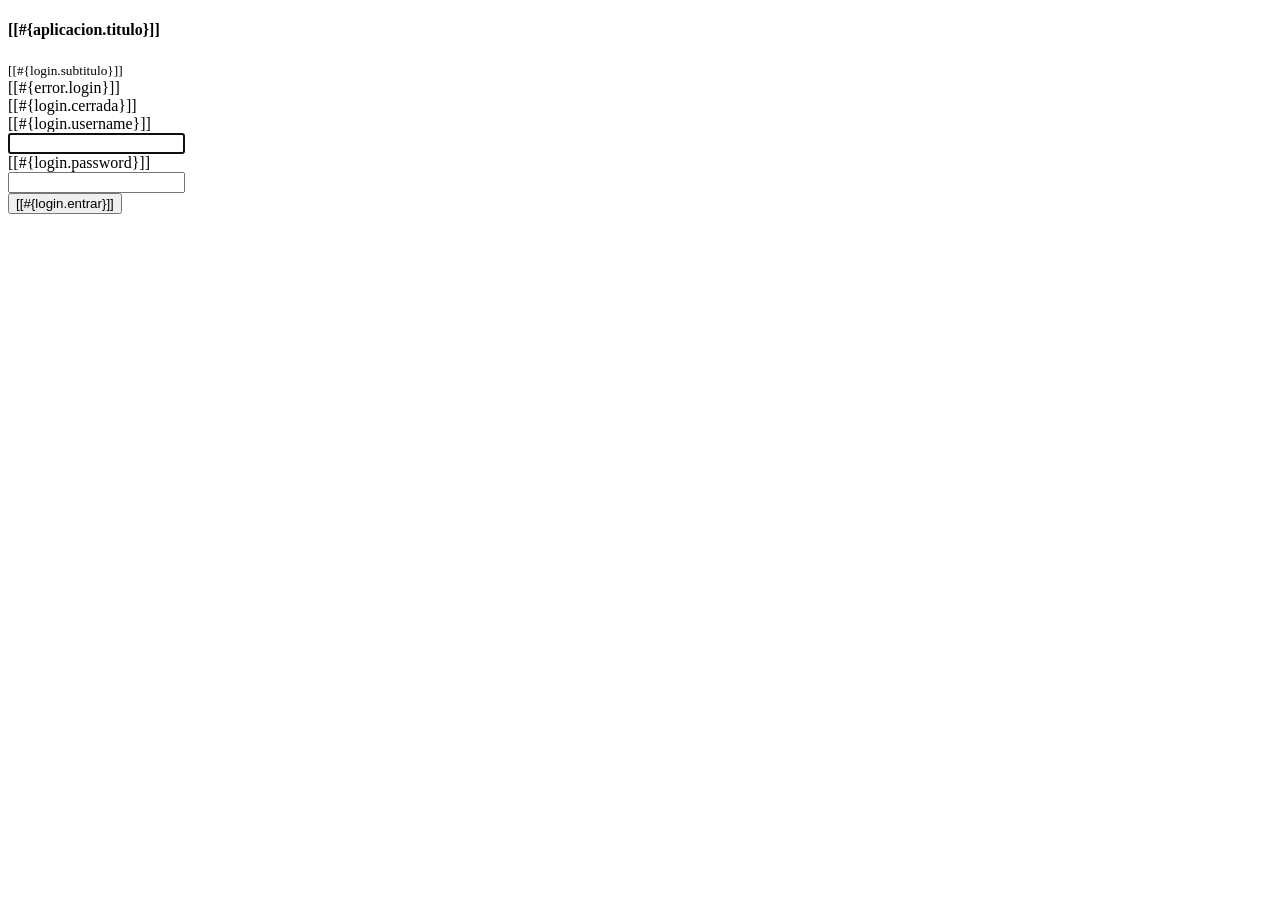
<file: src/main/resources/templates/login.html>
<!DOCTYPE html>
<html xmlns="http://www.w3.org/1999/xhtml"
      xmlns:th="http://www.thymeleaf.org">
    <head th:replace="~{general/fragmentos :: head}"></head>
    <body>
        <div class="container d-flex justify-content-center align-items-center min-vh-100">
            <div class="card login-card shadow-sm">
                <div class="card-body p-4">
                    <div class="text-center mb-4">
                        <div class="logo-smartnotes mb-2"><i class="fa-solid fa-pen-to-square"></i></div>
                        <h4 class="fw-bold">[[#{aplicacion.titulo}]]</h4>
                        <small class="text-muted">[[#{login.subtitulo}]]</small>
                    </div>

                    <div th:if="${param.error}" class="alert alert-danger" role="alert">
                        <i class="fa-solid fa-circle-exclamation"></i> [[#{error.login}]]
                    </div>
                    <div th:if="${param.logout}" class="alert alert-success" role="alert">
                        <i class="fa-solid fa-circle-check"></i> [[#{login.cerrada}]]
                    </div>

                    <form th:action="@{/login}" method="post">
                        <div class="mb-3">
                            <label for="username" class="form-label">[[#{login.username}]]</label>
                            <div class="input-group">
                                <span class="input-group-text"><i class="fa-solid fa-user"></i></span>
                                <input type="text" id="username" name="username" class="form-control"
                                       th:placeholder="#{login.ejemplo}" maxlength="30" required autofocus/>
                            </div>
                        </div>
                        <div class="mb-3">
                            <label for="password" class="form-label">[[#{login.password}]]</label>
                            <div class="input-group">
                                <span class="input-group-text"><i class="fa-solid fa-lock"></i></span>
                                <input type="password" id="password" name="password" class="form-control" required/>
                            </div>
                        </div>
                        <button type="submit" class="btn btn-primary w-100">[[#{login.entrar}]]</button>
                    </form>
                </div>
            </div>
        </div>
    </body>
</html>
</file>
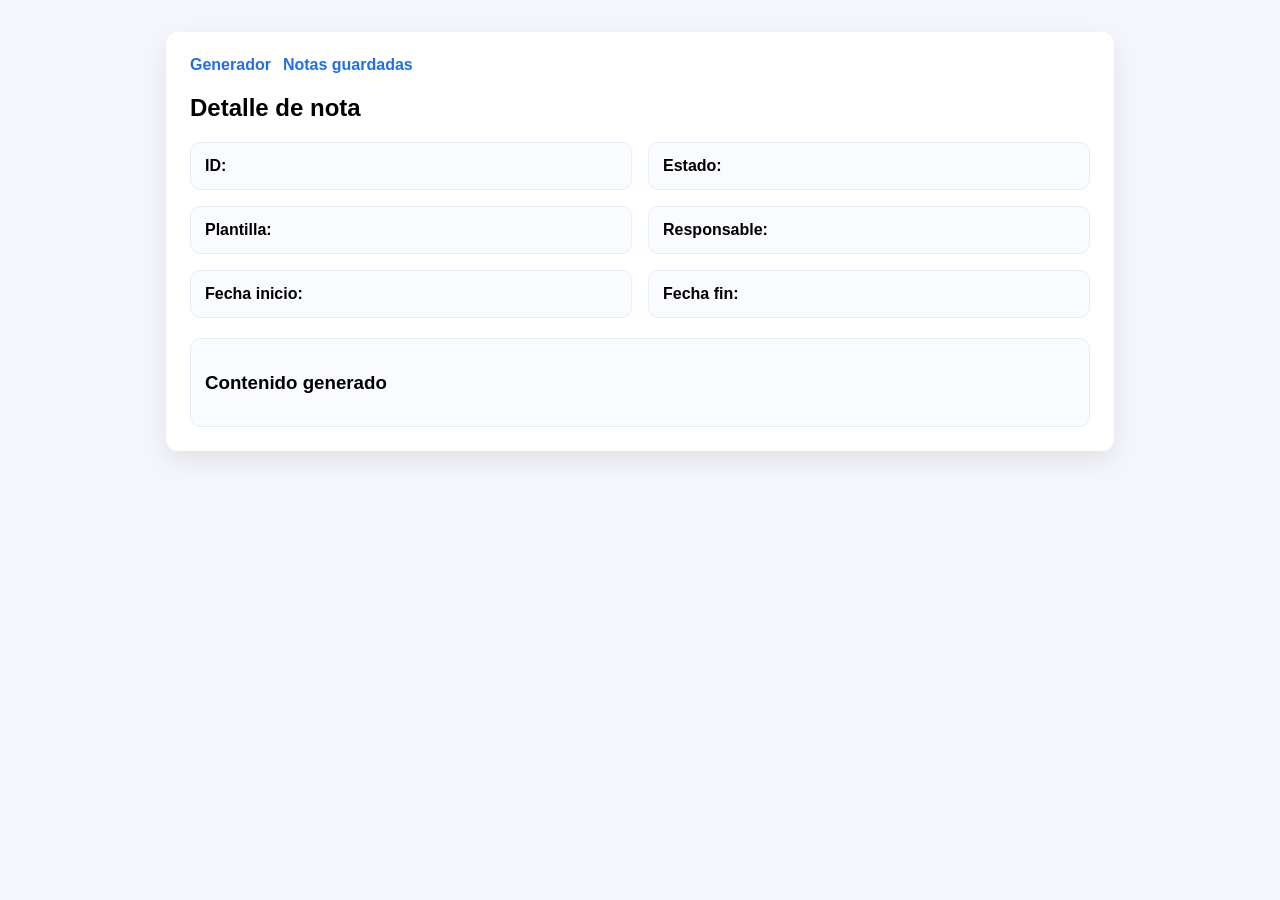
<file: target/classes/templates/persona3/detalle.html>
<!DOCTYPE html>
<html lang="es" xmlns:th="http://www.thymeleaf.org">
<head>
    <meta charset="UTF-8"/>
    <title>Detalle de nota</title>
    <style>
        body { font-family: Arial, sans-serif; background: #f4f6fb; margin: 0; padding: 0; }
        .container { max-width: 900px; margin: 32px auto; background: white; padding: 24px; border-radius: 12px; box-shadow: 0 10px 25px rgba(0,0,0,.08); }
        .meta { display: grid; grid-template-columns: repeat(2, minmax(200px, 1fr)); gap: 16px; margin-bottom: 20px; }
        .card { border: 1px solid #e7edf7; border-radius: 10px; padding: 14px; background: #f9fbff; }
        .nav { display: flex; gap: 12px; margin-bottom: 20px; }
        .nav a { text-decoration: none; color: #1f6feb; font-weight: 600; }
        .content { white-space: pre-line; line-height: 1.6; }
    </style>
</head>
<body>
<div class="container">
    <div class="nav">
        <a th:href="@{/persona3/generador}">Generador</a>
        <a th:href="@{/persona3/notas}">Notas guardadas</a>
    </div>

    <h2>Detalle de nota</h2>

    <div class="meta">
        <div class="card"><strong>ID:</strong> <span th:text="${nota.id}"></span></div>
        <div class="card"><strong>Estado:</strong> <span th:text="${nota.estado}"></span></div>
        <div class="card"><strong>Plantilla:</strong> <span th:text="${nota.plantilla.nombre}"></span></div>
        <div class="card"><strong>Responsable:</strong> <span th:text="${nota.teamMember.nombre}"></span></div>
        <div class="card"><strong>Fecha inicio:</strong> <span th:text="${#temporals.format(nota.fechaInicio, 'dd/MM/yyyy')}"></span></div>
        <div class="card"><strong>Fecha fin:</strong> <span th:text="${#temporals.format(nota.fechaFin, 'dd/MM/yyyy')}"></span></div>
    </div>

    <div class="card">
        <h3>Contenido generado</h3>
        <div class="content" th:text="${nota.contenidoGenerado}"></div>
    </div>
</div>
</body>
</html>
</file>
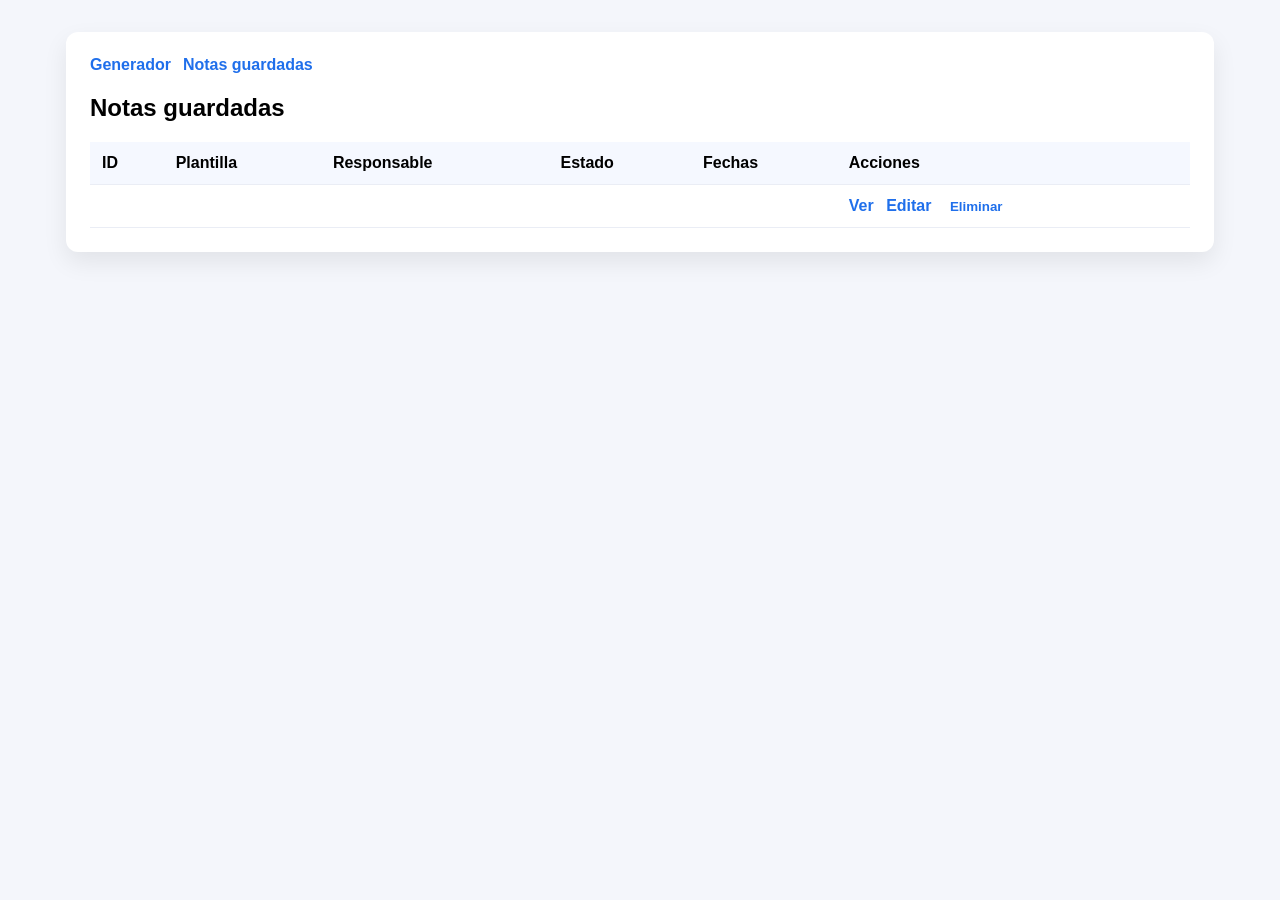
<file: target/classes/templates/persona3/lista.html>
<!DOCTYPE html>
<html lang="es" xmlns:th="http://www.thymeleaf.org">
<head>
    <meta charset="UTF-8"/>
    <title>Notas guardadas</title>
    <style>
        body { font-family: Arial, sans-serif; background: #f4f6fb; margin: 0; padding: 0; }
        .container { max-width: 1100px; margin: 32px auto; background: white; padding: 24px; border-radius: 12px; box-shadow: 0 10px 25px rgba(0,0,0,.08); }
        table { width: 100%; border-collapse: collapse; margin-top: 20px; }
        th, td { padding: 12px; border-bottom: 1px solid #eaedf5; text-align: left; }
        th { background: #f5f8ff; }
        .actions a, .actions button { margin-right: 8px; text-decoration: none; color: #1f6feb; font-weight: 600; background: none; border: none; cursor: pointer; }
        .danger { color: #b42318; }
        .nav { display: flex; gap: 12px; margin-bottom: 20px; }
        .nav a { text-decoration: none; color: #1f6feb; font-weight: 600; }
    </style>
</head>
<body>
<div class="container">
    <div class="nav">
        <a th:href="@{/persona3/generador}">Generador</a>
        <a th:href="@{/persona3/notas}">Notas guardadas</a>
    </div>

    <h2>Notas guardadas</h2>

    <table>
        <thead>
            <tr>
                <th>ID</th>
                <th>Plantilla</th>
                <th>Responsable</th>
                <th>Estado</th>
                <th>Fechas</th>
                <th>Acciones</th>
            </tr>
        </thead>
        <tbody>
            <tr th:each="nota : ${notas}">
                <td th:text="${nota.id}"></td>
                <td th:text="${nota.plantilla.nombre}"></td>
                <td th:text="${nota.teamMember.nombre}"></td>
                <td th:text="${nota.estado}"></td>
                <td th:text="${#temporals.format(nota.fechaInicio, 'dd/MM/yyyy') + ' - ' + #temporals.format(nota.fechaFin, 'dd/MM/yyyy')}"></td>
                <td class="actions">
                    <a th:href="@{/persona3/notas/{id}(id=${nota.id})}">Ver</a>
                    <a th:href="@{/persona3/notas/{id}/editar(id=${nota.id})}">Editar</a>
                    <form th:action="@{/persona3/notas/{id}/eliminar(id=${nota.id})}" method="post" style="display:inline;">
                        <button type="submit" class="danger">Eliminar</button>
                    </form>
                </td>
            </tr>
        </tbody>
    </table>
</div>
</body>
</html>
</file>
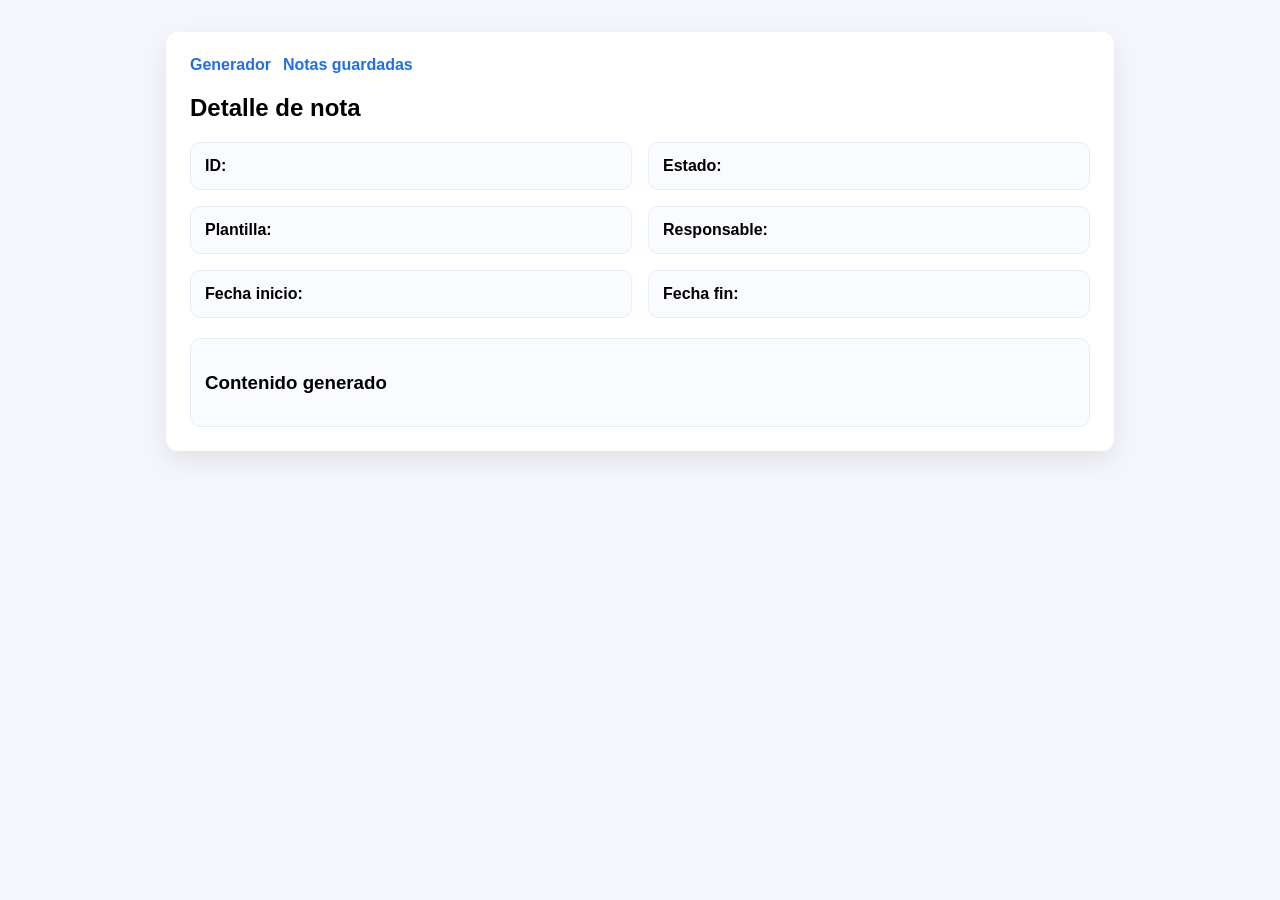
<file: src/main/resources/templates/Generador_Notas/detalle.html>
<!DOCTYPE html>
<html lang="es" xmlns:th="http://www.thymeleaf.org">
<head>
    <meta charset="UTF-8"/>
    <title>Detalle de nota</title>
    <style>
        body { font-family: Arial, sans-serif; background: #f4f6fb; margin: 0; padding: 0; }
        .container { max-width: 900px; margin: 32px auto; background: white; padding: 24px; border-radius: 12px; box-shadow: 0 10px 25px rgba(0,0,0,.08); }
        .meta { display: grid; grid-template-columns: repeat(2, minmax(200px, 1fr)); gap: 16px; margin-bottom: 20px; }
        .card { border: 1px solid #e7edf7; border-radius: 10px; padding: 14px; background: #f9fbff; }
        .nav { display: flex; gap: 12px; margin-bottom: 20px; }
        .nav a { text-decoration: none; color: #1f6feb; font-weight: 600; }
        .content { white-space: pre-line; line-height: 1.6; }
    </style>
</head>
<body>
<div class="container">
    <div class="nav">
        <a th:href="@{/Generador_Notas/generador}">Generador</a>
        <a th:href="@{/Generador_Notas/notas}">Notas guardadas</a>
    </div>

    <h2>Detalle de nota</h2>

    <div class="meta">
        <div class="card"><strong>ID:</strong> <span th:text="${nota.id}"></span></div>
        <div class="card"><strong>Estado:</strong> <span th:text="${nota.estado}"></span></div>
        <div class="card"><strong>Plantilla:</strong> <span th:text="${nota.plantilla.nombre}"></span></div>
        <div class="card"><strong>Responsable:</strong> <span th:text="${nota.teamMember.nombre}"></span></div>
        <div class="card"><strong>Fecha inicio:</strong> <span th:text="${#temporals.format(nota.fechaInicio, 'dd/MM/yyyy')}"></span></div>
        <div class="card"><strong>Fecha fin:</strong> <span th:text="${#temporals.format(nota.fechaFin, 'dd/MM/yyyy')}"></span></div>
    </div>

    <div class="card">
        <h3>Contenido generado</h3>
        <div class="content" th:text="${nota.contenidoGenerado}"></div>
    </div>
</div>
</body>
</html>
</file>
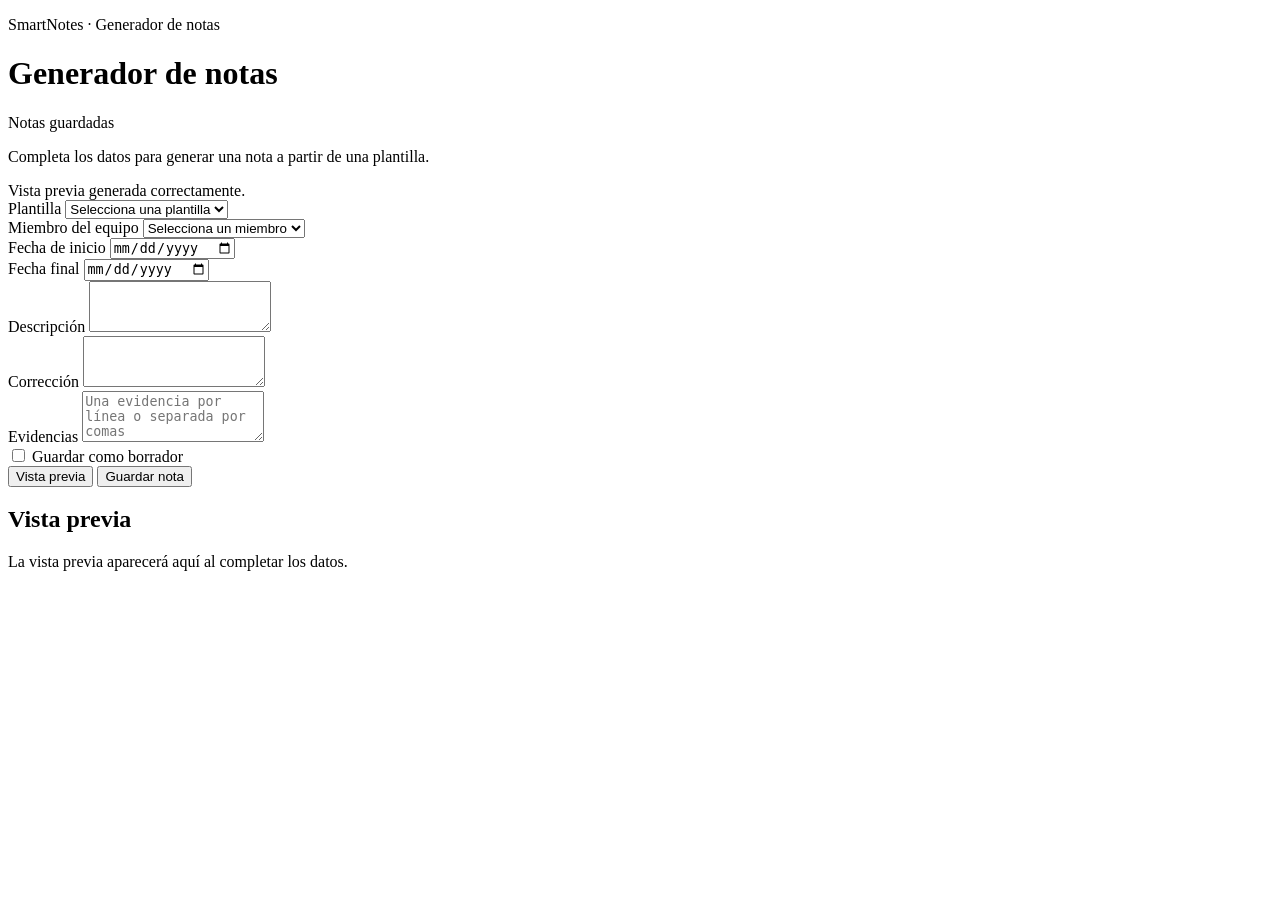
<file: src/main/resources/templates/Generador_Notas/generador.html>
<!DOCTYPE html>
<html lang="es" xmlns:th="http://www.thymeleaf.org">

    <head th:replace="~{general/fragmentos :: head}"></head>

    <body>
        <aside th:replace="~{general/fragmentos :: header}"></aside>

        <main class="container py-5">

            <div th:replace="~{general/fragmentos :: usuarioActual}"></div>

            <p class="fw-bold text-primary">
                SmartNotes · Generador de notas
            </p>

            <div class="d-flex flex-wrap justify-content-between
                 align-items-center gap-3 mb-2">

                <h1 class="fw-bold mb-0">Generador de notas</h1>

                <a th:href="@{/Generador_Notas/notas}"
                   class="btn btn-outline-primary">
                    Notas guardadas
                </a>
            </div>

            <p class="text-secondary mb-4">
                Completa los datos para generar una nota a partir de una plantilla.
            </p>

            <div th:if="${error}"
                 class="alert alert-danger"
                 role="alert"
                 th:text="${error}">
            </div>

            <div th:if="${preview}"
                 class="alert alert-success"
                 role="status">
                Vista previa generada correctamente.
            </div>

            <form class="sn-panel"
                  th:action="@{/Generador_Notas/generador/preview}"
                  method="post"
                  th:object="${form}">

                <div class="row g-4">

                    <!-- Datos de la nota -->
                    <div class="col-lg-7">

                        <div class="mb-3">
                            <label for="idPlantilla" class="form-label">
                                Plantilla
                            </label>

                            <select id="idPlantilla"
                                    class="form-select"
                                    th:field="*{plantillaId}">

                                <option value="">Selecciona una plantilla</option>

                                <option th:each="plantilla : ${plantillas}"
                                        th:value="${plantilla.idPlantilla}"
                                        th:text="${plantilla.nombre}">
                                    Plantilla
                                </option>
                            </select>

                            <div th:if="${#fields.hasErrors('plantillaId')}"
                                 th:errors="*{plantillaId}"
                                 class="text-danger small mt-1">
                            </div>
                        </div>

                        <div class="mb-3">
                            <label for="teamMemberId" class="form-label">
                                Miembro del equipo
                            </label>

                            <select id="teamMemberId"
                                    class="form-select"
                                    th:field="*{teamMemberId}">

                                <option value="">Selecciona un miembro</option>

                                <option th:each="miembro : ${miembros}"
                                        th:value="${miembro.idTeamMember}"
                                        th:text="${miembro.nombre + ' - ' + miembro.puesto}">
                                    Miembro
                                </option>
                            </select>

                            <div th:if="${#fields.hasErrors('teamMemberId')}"
                                 th:errors="*{teamMemberId}"
                                 class="text-danger small mt-1">
                            </div>
                        </div>

                        <div class="row g-3">
                            <div class="col-md-6">
                                <label for="fechaInicio" class="form-label">
                                    Fecha de inicio
                                </label>

                                <input id="fechaInicio"
                                       type="date"
                                       class="form-control"
                                       th:field="*{fechaInicio}">

                                <div th:if="${#fields.hasErrors('fechaInicio')}"
                                     th:errors="*{fechaInicio}"
                                     class="text-danger small mt-1">
                                </div>
                            </div>

                            <div class="col-md-6">
                                <label for="fechaFin" class="form-label">
                                    Fecha final
                                </label>

                                <input id="fechaFin"
                                       type="date"
                                       class="form-control"
                                       th:field="*{fechaFin}">

                                <div th:if="${#fields.hasErrors('fechaFin')}"
                                     th:errors="*{fechaFin}"
                                     class="text-danger small mt-1">
                                </div>
                            </div>
                        </div>

                        <div class="mt-3 mb-3">
                            <label for="descripcion" class="form-label">
                                Descripción
                            </label>

                            <textarea id="descripcion"
                                      class="form-control"
                                      th:field="*{descripcion}"
                                      rows="3"></textarea>

                            <div th:if="${#fields.hasErrors('descripcion')}"
                                 th:errors="*{descripcion}"
                                 class="text-danger small mt-1">
                            </div>
                        </div>

                        <div class="mb-3">
                            <label for="correccion" class="form-label">
                                Corrección
                            </label>

                            <textarea id="correccion"
                                      class="form-control"
                                      th:field="*{correccion}"
                                      rows="3"></textarea>

                            <div th:if="${#fields.hasErrors('correccion')}"
                                 th:errors="*{correccion}"
                                 class="text-danger small mt-1">
                            </div>
                        </div>

                        <div class="mb-3">
                            <label for="evidencia" class="form-label">
                                Evidencias
                            </label>

                            <textarea id="evidencia"
                                      class="form-control"
                                      th:field="*{evidencia}"
                                      rows="3"
                                      placeholder="Una evidencia por línea o separada por comas"></textarea>
                        </div>

                        <div class="form-check mb-3">
                            <input id="guardarComoBorrador"
                                   type="checkbox"
                                   class="form-check-input"
                                   th:field="*{guardarComoBorrador}">

                            <label for="guardarComoBorrador"
                                   class="form-check-label">
                                Guardar como borrador
                            </label>
                        </div>

                        <div class="d-flex flex-wrap justify-content-end gap-3">
                            <button type="submit"
                                    class="btn btn-outline-primary">
                                Vista previa
                            </button>

                            <button type="submit"
                                    th:formaction="@{/Generador_Notas/generador/guardar}"
                                    class="btn btn-primary">
                                Guardar nota
                            </button>
                        </div>

                    </div>

                    <!-- Vista previa -->
                    <div class="col-lg-5">
                        <h2 class="h5 mb-3">Vista previa</h2>

                        <div class="alert alert-light border sn-vista-previa"
                             th:text="${preview != null
                             ? preview
                             : 'La vista previa aparecerá aquí al completar los datos.'}">
                            La vista previa aparecerá aquí al completar los datos.
                        </div>
                    </div>

                </div>
            </form>
        </main>
    </body>
</html>
</file>
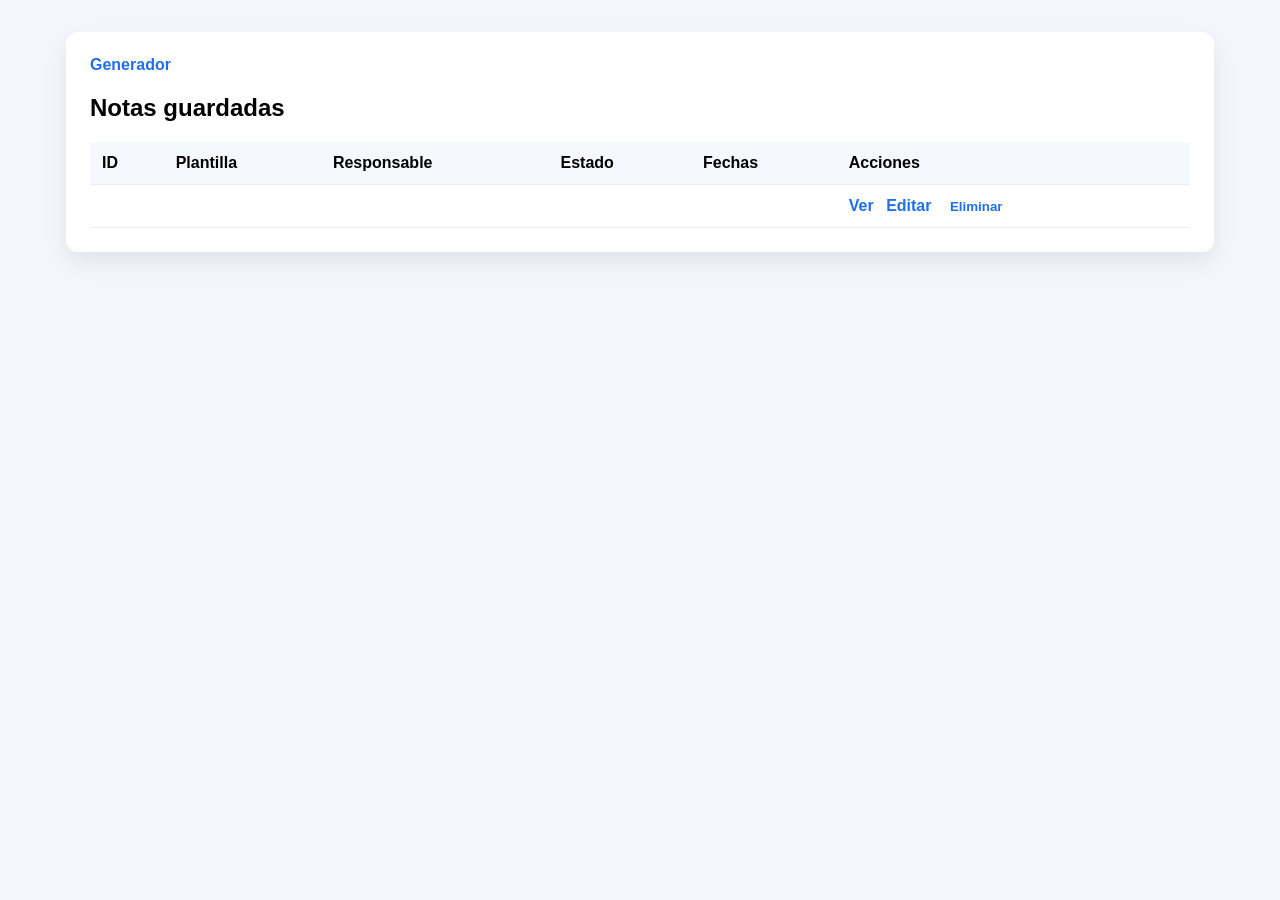
<file: src/main/resources/templates/Generador_Notas/lista.html>
<!DOCTYPE html>
<html lang="es" xmlns:th="http://www.thymeleaf.org">
<head>
    <meta charset="UTF-8"/>
    <title>Notas guardadas</title>
    <style>
        body { font-family: Arial, sans-serif; background: #f4f6fb; margin: 0; padding: 0; }
        .container { max-width: 1100px; margin: 32px auto; background: white; padding: 24px; border-radius: 12px; box-shadow: 0 10px 25px rgba(0,0,0,.08); }
        table { width: 100%; border-collapse: collapse; margin-top: 20px; }
        th, td { padding: 12px; border-bottom: 1px solid #eaedf5; text-align: left; }
        th { background: #f5f8ff; }
        .actions a, .actions button { margin-right: 8px; text-decoration: none; color: #1f6feb; font-weight: 600; background: none; border: none; cursor: pointer; }
        .danger { color: #b42318; }
        .nav { display: flex; gap: 12px; margin-bottom: 20px; }
        .nav a { text-decoration: none; color: #1f6feb; font-weight: 600; }
    </style>
</head>
<body>
<div class="container">
    <div class="nav">
        <a th:href="@{/Generador_Notas/generador}">Generador</a>
    </div>

    <h2>Notas guardadas</h2>

    <table>
        <thead>
            <tr>
                <th>ID</th>
                <th>Plantilla</th>
                <th>Responsable</th>
                <th>Estado</th>
                <th>Fechas</th>
                <th>Acciones</th>
            </tr>
        </thead>
        <tbody>
            <tr th:each="nota : ${notas}">
                <td th:text="${nota.idNota}"></td>
                <td th:text="${nota.plantilla.nombre}"></td>
                <td th:text="${nota.teamMember.nombre}"></td>
                <td th:text="${nota.estado}"></td>
                <td th:text="${#temporals.format(nota.fechaError, 'dd/MM/yyyy') + ' - ' + #temporals.format(nota.fechaEmision, 'dd/MM/yyyy')}"></td>
                <td class="actions">
                    <a th:href="@{/Generador_Notas/notas/{id}(id=${nota.idNota})}">Ver</a>
                    <a th:href="@{/Generador_Notas/notas/{id}/editar(id=${nota.idNota})}">Editar</a>
                    <form th:action="@{/Generador_Notas/notas/{id}/eliminar(id=${nota.idNota})}" method="post" style="display:inline;">
                        <button type="submit" class="danger">Eliminar</button>
                    </form>
                </td>
            </tr>
        </tbody>
    </table>
</div>
</body>
</html>
</file>
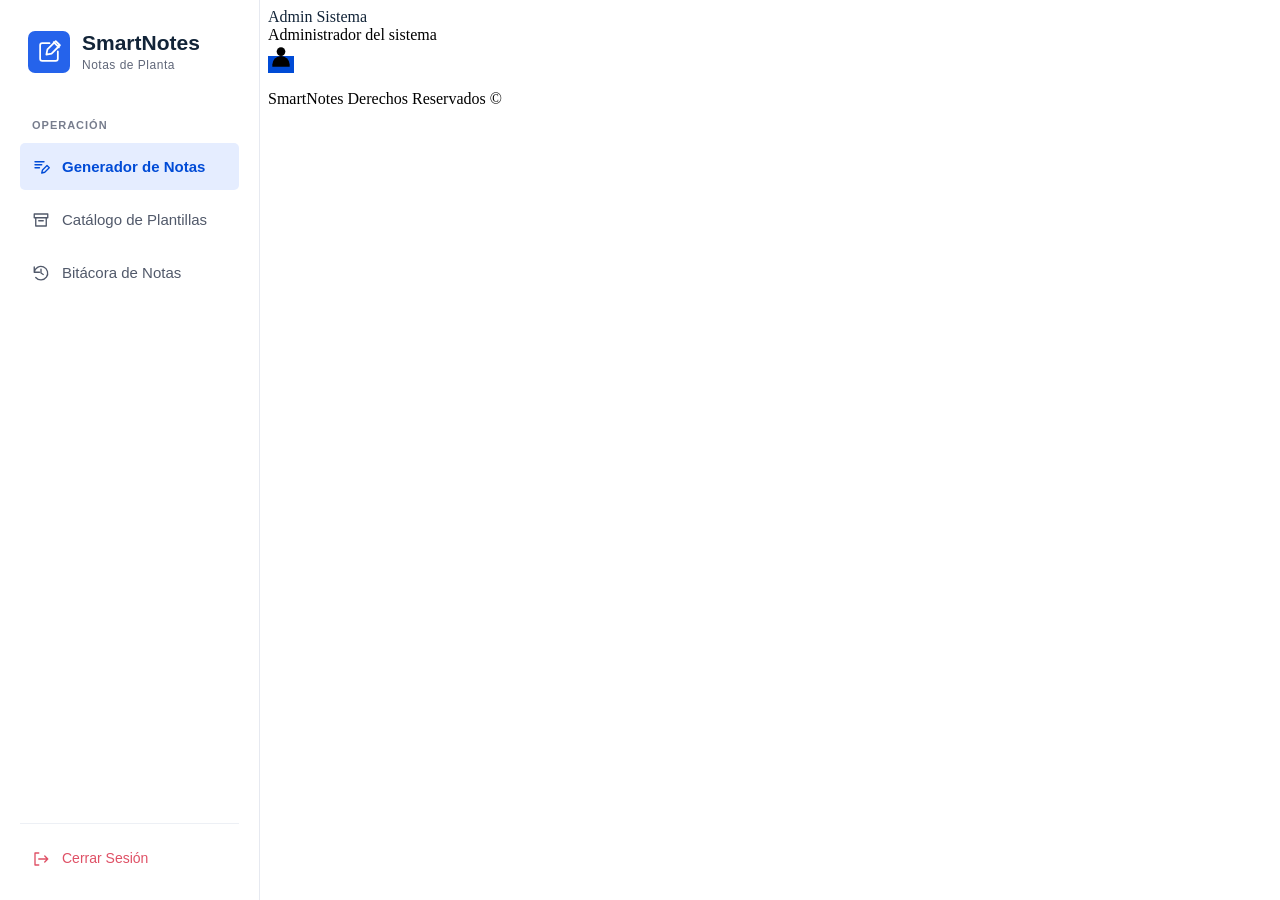
<file: src/main/resources/templates/general/fragmentos.html>
<!DOCTYPE html>
<html lang="es" xmlns:th="http://www.thymeleaf.org">

    <head th:fragment="head">
        <title>SmartNotes</title>

        <meta charset="UTF-8">
        <meta name="viewport" content="width=device-width, initial-scale=1">

        <link rel="stylesheet"
              th:href="@{/webjars/bootstrap/css/bootstrap.min.css}">

        <link rel="stylesheet"
              th:href="@{/webjars/font-awesome/css/all.css}">

        <link rel="stylesheet"
              th:href="@{/css/smartnotes.css}">

        <script th:src="@{/webjars/bootstrap/js/bootstrap.bundle.min.js}">
        </script>

        <style>
            .sn-panel {
                background: white;
                border: 1px solid #e6e9f0;
                border-radius: 12px;
                padding: 24px;
            }

            .sn-texto-plantilla {
                background: #f3f6ff;
                border-radius: 8px;
                padding: 20px;
                white-space: pre-wrap;
                overflow-wrap: anywhere;
            }

            .sn-vista-previa {
                min-height: 260px;
                white-space: pre-line;
                overflow-wrap: anywhere;
            }

            .sn-tabla {
                font-size: 0.9rem;
            }

            .sn-tabla .btn {
                white-space: nowrap;
            }
        </style>
    </head>

    <body>

        <!-- Menú lateral -->
        <aside th:fragment="header"
               class="sn-sidebar d-print-none"
               aria-label="Navegación principal">

            <style>
                body:has(.sn-sidebar) {
                    padding-left: 260px;
                }

                .sn-sidebar,
                .sn-sidebar * {
                    box-sizing: border-box;
                }

                .sn-sidebar {
                    position: fixed;
                    inset: 0 auto 0 0;
                    width: 260px;
                    height: 100dvh;
                    z-index: 1000;
                    background: white;
                    color: #122438;
                    border-right: 1px solid #e6e9f0;
                    display: flex;
                    flex-direction: column;
                    padding: 30px 20px 18px;
                    font-family: Arial, sans-serif;
                }

                .sn-brand {
                    display: flex;
                    align-items: center;
                    gap: 12px;
                    color: #122438;
                    text-decoration: none;
                    padding: 0 8px;
                    margin-bottom: 46px;
                }

                .sn-brand:hover {
                    color: #004bd6;
                }

                .sn-logo {
                    display: grid;
                    place-items: center;
                    width: 42px;
                    height: 42px;
                    flex-shrink: 0;
                    border-radius: 7px;
                    background: #2563eb;
                    color: white;
                }

                .sn-brand strong {
                    display: block;
                    font-size: 21px;
                    line-height: 1.2;
                }

                .sn-brand small {
                    color: #606779;
                    font-size: 12px;
                    letter-spacing: .5px;
                }

                .sn-nav-scroll {
                    flex: 1;
                    min-height: 0;
                    overflow-y: auto;
                }

                .sn-caption {
                    color: #777d8d;
                    font-size: 11px;
                    font-weight: 600;
                    letter-spacing: 1px;
                    margin: 0 12px 12px;
                }

                .sn-nav {
                    display: flex;
                    flex-direction: column;
                    gap: 6px;
                }

                .sn-link {
                    display: flex;
                    align-items: center;
                    gap: 12px;
                    padding: 13px 12px;
                    border-radius: 5px;
                    color: #51596a;
                    text-decoration: none;
                    font-size: 15px;
                    line-height: 1.4;
                }

                .sn-link:hover {
                    background: #f1f5ff;
                    color: #004bd6;
                }

                .sn-link[aria-current="page"] {
                    color: #004bd6;
                    background: #e5edff;
                    font-weight: 600;
                }

                .sn-link svg {
                    width: 18px;
                    height: 18px;
                    flex-shrink: 0;
                }

                .sn-logout {
                    border-top: 1px solid #edf0f5;
                    padding-top: 12px;
                    margin: 18px 0 0;
                }

                .sn-logout button {
                    width: 100%;
                    border: 0;
                    background: transparent;
                    color: #df5166;
                    text-align: left;
                    cursor: pointer;
                    font-family: inherit;
                    font-size: 14px;
                }

                .sn-logout button:hover {
                    color: #b82b41;
                    background: #fff1f3;
                }

                .sn-link:focus-visible,
                .sn-brand:focus-visible {
                    outline: 3px solid #8eb5ff;
                    outline-offset: 2px;
                }

                @media (max-width: 767px) {
                    body:has(.sn-sidebar) {
                        padding-left: 0;
                    }

                    .sn-sidebar {
                        position: relative;
                        width: 100%;
                        height: auto;
                        padding: 18px;
                        border-right: 0;
                        border-bottom: 1px solid #e6e9f0;
                    }

                    .sn-brand {
                        margin-bottom: 20px;
                    }

                    .sn-nav-scroll {
                        overflow: visible;
                    }
                }

                @media print {
                    body:has(.sn-sidebar) {
                        padding-left: 0;
                    }

                    .sn-sidebar {
                        display: none !important;
                    }
                }
            </style>

            <!-- Logo: regresar a Inicio -->
            <a class="sn-brand"
               th:href="@{/}"
               aria-label="SmartNotes: volver a Inicio">

                <span class="sn-logo" aria-hidden="true">
                    <svg width="25" height="25"
                         viewBox="0 0 24 24"
                         fill="none"
                         stroke="currentColor"
                         stroke-width="1.7"
                         stroke-linecap="round"
                         stroke-linejoin="round">
                    <path d="M12 4H5a2 2 0 0 0-2 2v13a2 2 0 0 0 2 2h13a2 2 0 0 0 2-2v-7M16 3l5 5M9 15l1-5L18 2l4 4-8 8-5 1Z"/>
                    </svg>
                </span>

                <span>
                    <strong>SmartNotes</strong>
                    <small>Notas de Planta</small>
                </span>
            </a>

            <div class="sn-nav-scroll">
                <p class="sn-caption">OPERACIÓN</p>

                <nav class="sn-nav" aria-label="Módulos de SmartNotes">

                    <a class="sn-link"
                       data-sn-path="/Generador_Notas"
                       th:href="@{/Generador_Notas/generador}">

                        <svg viewBox="0 0 24 24"
                             fill="none"
                             stroke="currentColor"
                             stroke-width="1.8"
                             stroke-linecap="round"
                             stroke-linejoin="round"
                             aria-hidden="true">
                        <path d="M4 5h12M4 9h9M4 13h6M13 20l1-4 6-6 3 3-6 6-4 1Z"/>
                        </svg>

                        <span>Generador de Notas</span>
                    </a>

                    <a class="sn-link"
                       data-sn-path="/plantillas"
                       th:href="@{/plantillas}">

                        <svg viewBox="0 0 24 24"
                             fill="none"
                             stroke="currentColor"
                             stroke-width="1.8"
                             stroke-linecap="round"
                             stroke-linejoin="round"
                             aria-hidden="true">
                        <path d="M3 4h18v5H3zM5 9v11h14V9M9 13h6"/>
                        </svg>

                        <span>Catálogo de Plantillas</span>
                    </a>

                    <a class="sn-link"
                       data-sn-path="/bitacora"
                       th:href="@{/bitacora}">

                        <svg viewBox="0 0 24 24"
                             fill="none"
                             stroke="currentColor"
                             stroke-width="1.8"
                             stroke-linecap="round"
                             stroke-linejoin="round"
                             aria-hidden="true">
                        <path d="M3 11a9 9 0 1 1 2 7M3 4v7h7M12 7v5l3 2"/>
                        </svg>

                        <span>Bitácora de Notas</span>
                    </a>

                </nav>
            </div>

            <!-- Cerrar sesión -->
            <form class="sn-logout"
                  th:action="@{/logout}"
                  method="post">

                <button class="sn-link" type="submit">
                    <svg viewBox="0 0 24 24"
                         fill="none"
                         stroke="currentColor"
                         stroke-width="1.8"
                         stroke-linecap="round"
                         stroke-linejoin="round"
                         aria-hidden="true">
                    <path d="M9 4H4v16h5M9 12h12M17 8l4 4-4 4"/>
                    </svg>

                    <span>Cerrar Sesión</span>
                </button>
            </form>

            <!-- Resaltar la opción actual -->
            <script>
                (function () {
                    const menu = document.currentScript.closest(".sn-sidebar");
                    const ruta = window.location.pathname.replace(/\/$/, "") || "/";

                    const enlaces = Array.from(
                            menu.querySelectorAll("[data-sn-path]")
                            );

                    const coincidencias = enlaces.filter(function (enlace) {
                        const destino = new URL(
                                enlace.href,
                                window.location.href
                                ).pathname.replace(/\/$/, "");

                        if (enlace.dataset.snPath === "/Generador_Notas") {
                            const base = destino.replace(/\/generador$/, "");

                            return ruta === base || ruta.startsWith(base + "/");
                        }

                        return ruta === destino || ruta.startsWith(destino + "/");
                    });

                    coincidencias.sort(function (a, b) {
                        return b.href.length - a.href.length;
                    });

                    if (coincidencias[0]) {
                        coincidencias[0].setAttribute("aria-current", "page");
                    }
                })();
            </script>

        </aside>

        <!-- Identificación del usuario como en el prototipo -->
        <div th:fragment="usuarioActual"
             th:if="${nombreUsuarioSesion != null}"
             class="d-flex justify-content-end align-items-center gap-3 mb-4">

            <div class="text-end">
                <div class="fw-semibold"
                     style="color: #122438;"
                     th:text="${nombreUsuarioSesion}">
                    Admin Sistema
                </div>

                <div class="small text-secondary"
                     th:text="${puestoUsuarioSesion}">
                    Administrador del sistema
                </div>
            </div>

            <span class="d-inline-flex align-items-center
                  justify-content-center rounded-circle
                  text-white flex-shrink-0"
                  style="width: 44px; height: 44px; background: #004bd6;"
                  aria-hidden="true">

                <svg width="26" height="26"
                     viewBox="0 0 24 24"
                     fill="currentColor">
                <circle cx="12" cy="7" r="4"></circle>
                <path d="M4 21v-2a8 8 0 0 1 16 0v2Z"></path>
                </svg>
            </span>
        </div>

        <!-- Pie de página -->
        <footer th:fragment="footer"
                class="p-2 mt-5 bg-light text-muted d-print-none">

            <p class="text-center mb-0">
                <span th:text="#{plantilla.derechos}">
                    SmartNotes Derechos Reservados
                </span>
                &copy;
            </p>
        </footer>

    </body>
</html>
</file>
